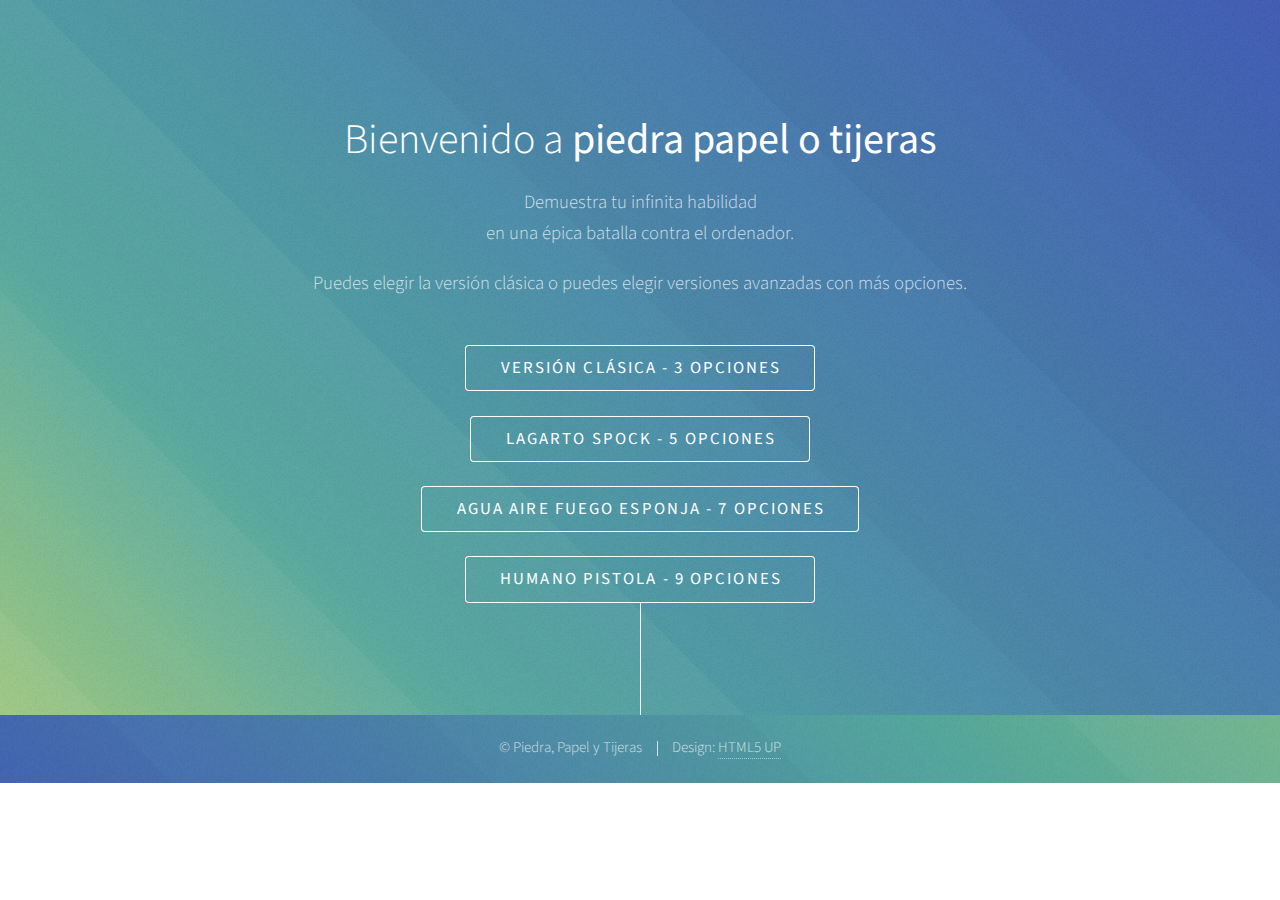
<file: index.html>
<!DOCTYPE HTML>

<html>
	<head>
		<title>Piedra Papel Tijeras</title>
		<meta name="author" content="Keshi" />
		<meta charset="utf-8" />
		<meta name="viewport" content="width=device-width, initial-scale=1, user-scalable=no" />
		<link rel="stylesheet" href="./assets/css/main.css" />
		<noscript><link rel="stylesheet" href="./assets/css/noscript.css" /></noscript>
	</head>
	<body class="is-preload">

		<!-- Header -->
			<section id="header">
				<div class="inner">
					<h1>Bienvenido a <strong>piedra papel o tijeras</strong></h1>
					<p>Demuestra tu infinita habilidad<br />
					en una épica batalla contra el ordenador.</p>
					<p>Puedes elegir la versión clásica o puedes elegir versiones avanzadas con más opciones.</p>
					<ul class="actions stacked">
						<li><a href="./assets/pages/ppt3.html" class="button scrolly">Versión Clásica - 3 opciones</a></li>
						<li><a href="./assets/pages/ppt5.html" class="button scrolly">Lagarto Spock - 5 opciones</a></li>
						<li><a href="./assets/pages/ppt7.html" class="button scrolly">Agua Aire Fuego Esponja - 7 opciones</a></li>
						<li><a href="./assets/pages/ppt9.html" class="button scrolly">Humano Pistola - 9 opciones</a></li>
					</ul>
				</div>
			</section>


		<!-- Footer -->
			<section id="footer">
				<ul class="copyright">
					<li>&copy; Piedra, Papel y Tijeras</li><li>Design: <a href="http://html5up.net">HTML5 UP</a></li>
				</ul>
			</section>

		<!-- Scripts -->
			<script src="./assets/js/jquery.min.js"></script>
			<script src="./assets/js/jquery.scrolly.min.js"></script>
			<script src="./assets/js/browser.min.js"></script>
			<script src="./assets/js/breakpoints.min.js"></script>
			<script src="./assets/js/main.js"></script>
			<script src="./assets/js/ppt.js"></script>

	</body>
</html>
</file>
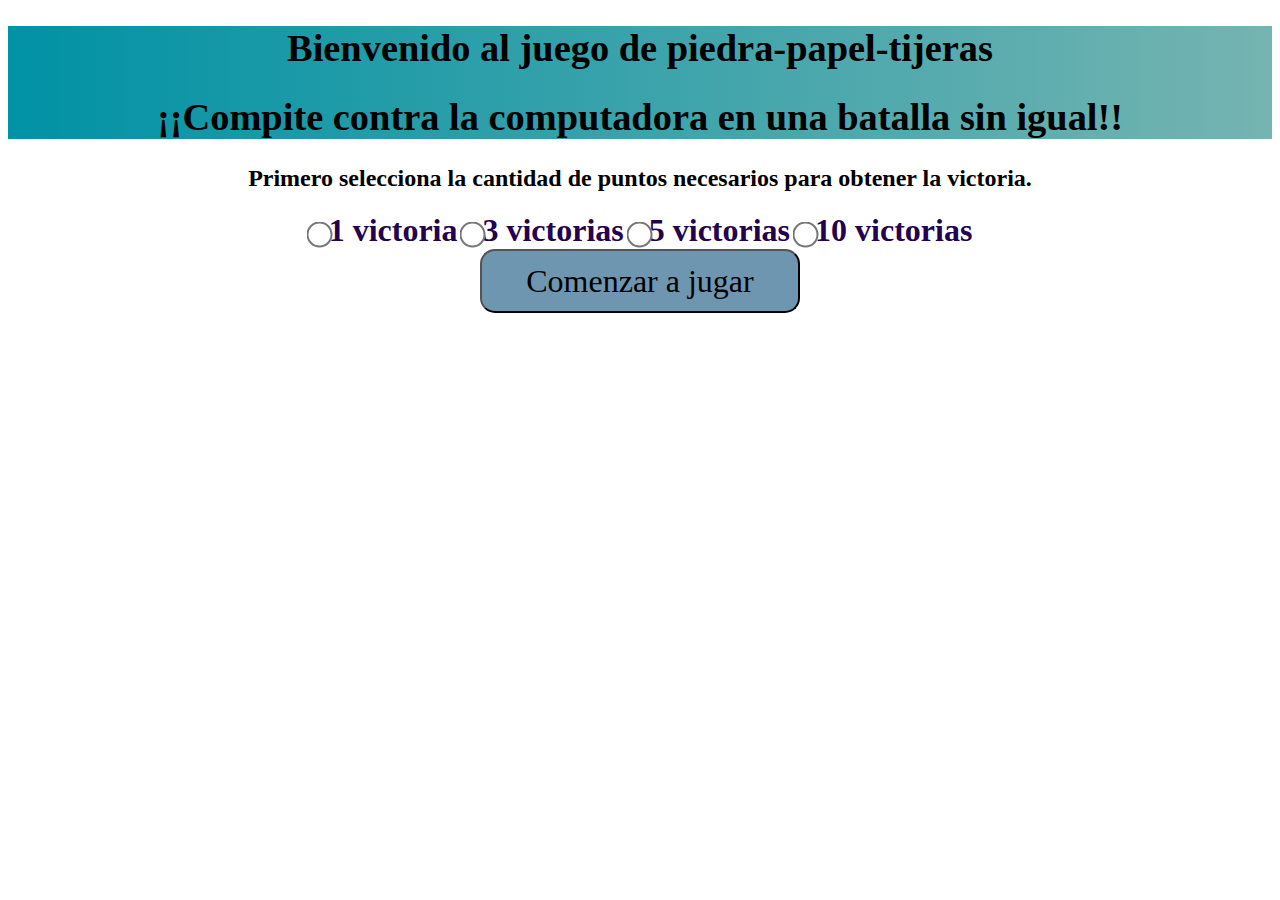
<file: ppt-console/index.html>
<!DOCTYPE html>
<html>
<head>
  <title>Piedra Papel o Tijeras</title>
  <link rel="stylesheet" type="text/css" href="ppt.css" /> 
</head>
<body>
  <div class="contenido">
    <h1>Bienvenido al juego de piedra-papel-tijeras</h1>
    <h1>¡¡Compite contra la computadora en una batalla sin igual!!</h1>
  </div>
  <h2>Primero selecciona la cantidad de puntos necesarios para obtener la victoria.</h2>
    <label><input type="radio" name="partidas" value="1">1 victoria</label>
    <label><input type="radio" name="partidas" value="3">3 victorias</label>
    <label><input type="radio" name="partidas" value="5">5 victorias</label>
    <label><input type="radio" name="partidas" value="10">10 victorias</label><br>
    <button id="btn-comenzar" onclick="comenzarJuego()">Comenzar a jugar</button>
  <p id="mensaje"></p>

  <div id="codigo" style="display: none;">
    <button class="eleccion" id="btn-piedra" name="eleccion" onclick="determinarGanador(1);cambiarFondo(this)"></button>
    <button class="eleccion" id="btn-papel" name="eleccion" onclick="determinarGanador(2);cambiarFondo(this)"></button>
    <button class="eleccion" id="btn-tijeras" name="eleccion" onclick="determinarGanador(3);cambiarFondo(this)"></button>
  
    <p id="mensaje1"></p>
    <p id="mensaje2"></p>
    <p id="mensaje3"></p>
    <p id="mensaje4"></p>

    <button id="btn-reset" onclick="resetear()">Volver a comenzar</button>
  </div>

<script src="ppt.js"></script>
</body>
</html>
</file>
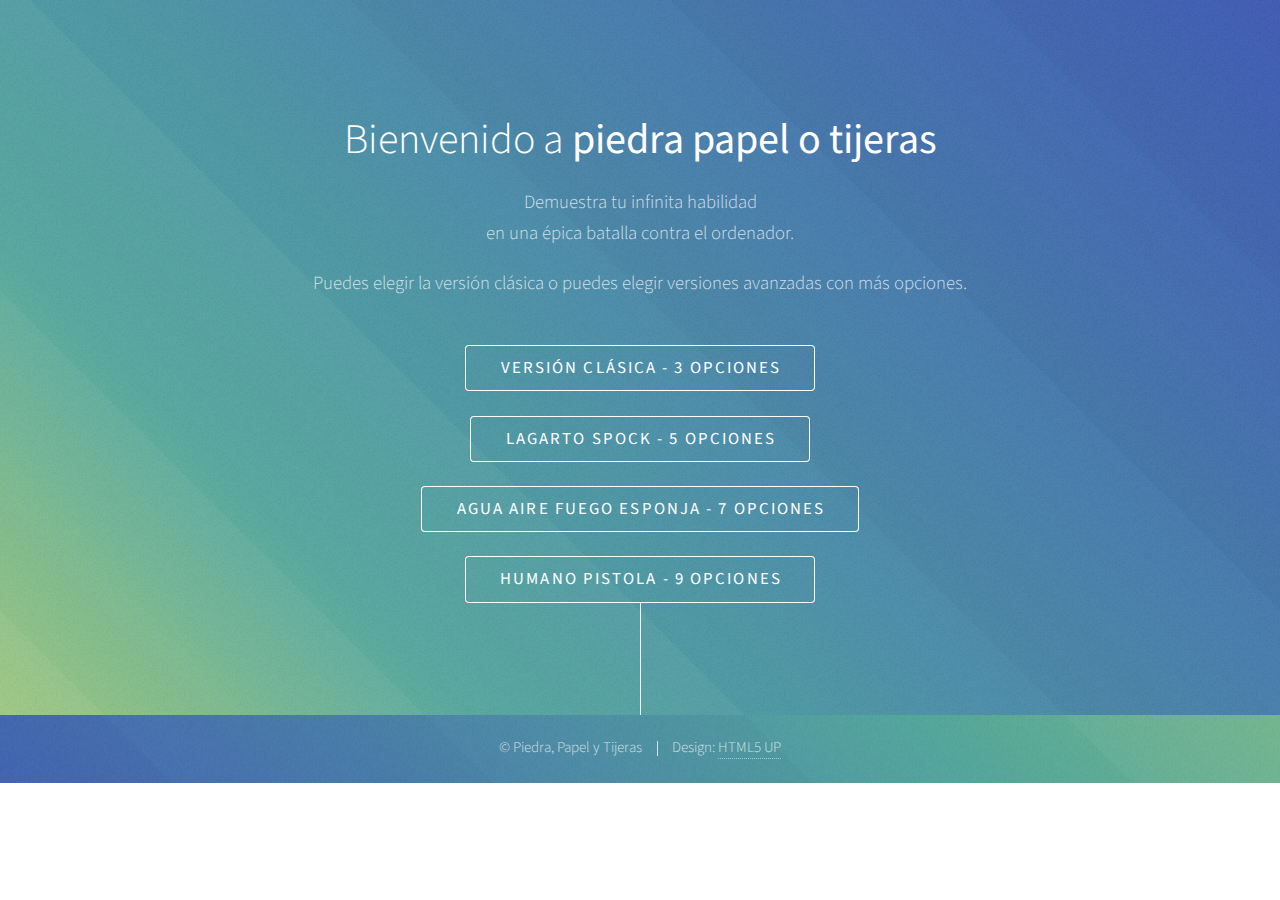
<file: ppt-photon/index.html>
<!DOCTYPE HTML>

<html>
	<head>
		<title>Piedra Papel Tijeras</title>
		<meta name="author" content="Keshi" />
		<meta charset="utf-8" />
		<meta name="viewport" content="width=device-width, initial-scale=1, user-scalable=no" />
		<link rel="stylesheet" href="assets/css/main.css" />
		<noscript><link rel="stylesheet" href="assets/css/noscript.css" /></noscript>
	</head>
	<body class="is-preload">

		<!-- Header -->
			<section id="header">
				<div class="inner">
					<h1>Bienvenido a <strong>piedra papel o tijeras</strong></h1>
					<p>Demuestra tu infinita habilidad<br />
					en una épica batalla contra el ordenador.</p>
					<p>Puedes elegir la versión clásica o puedes elegir versiones avanzadas con más opciones.</p>
					<ul class="actions stacked">
						<li><a href="ppt3.html" class="button scrolly">Versión Clásica - 3 opciones</a></li>
						<li><a href="ppt5.html" class="button scrolly">Lagarto Spock - 5 opciones</a></li>
						<li><a href="ppt7.html" class="button scrolly">Agua Aire Fuego Esponja - 7 opciones</a></li>
						<li><a href="ppt9.html" class="button scrolly">Humano Pistola - 9 opciones</a></li>
					</ul>
				</div>
			</section>


		<!-- Footer -->
			<section id="footer">
				<ul class="copyright">
					<li>&copy; Piedra, Papel y Tijeras</li><li>Design: <a href="http://html5up.net">HTML5 UP</a></li>
				</ul>
			</section>

		<!-- Scripts -->
			<script src="assets/js/jquery.min.js"></script>
			<script src="assets/js/jquery.scrolly.min.js"></script>
			<script src="assets/js/browser.min.js"></script>
			<script src="assets/js/breakpoints.min.js"></script>
			<script src="assets/js/main.js"></script>
			<script src="assets/js/ppt.js"></script>

	</body>
</html>
</file>
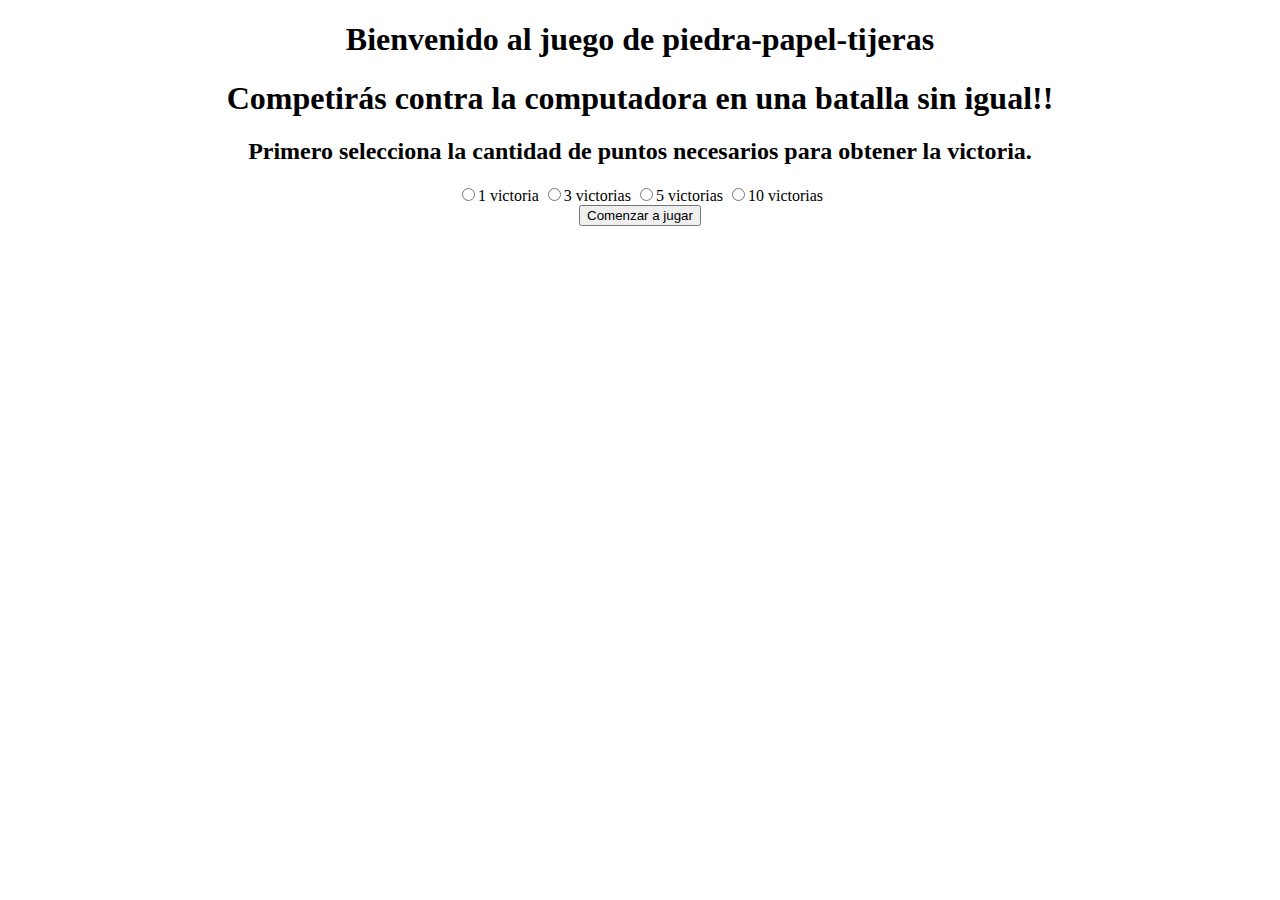
<file: ppt/index.html>
<!DOCTYPE html>
<html>
<head>
  <title>Piedra Papel o Tijeras</title>
  <link rel="stylesheet" type="text/css" href="ppt.css" /> 
</head>
<body>
  <h1>Bienvenido al juego de piedra-papel-tijeras</h1>
  <h1>Competirás contra la computadora en una batalla sin igual!!</h1>
  <h2>Primero selecciona la cantidad de puntos necesarios para obtener la victoria.</h2>
    <label><input type="radio" name="partidas" value="1">1 victoria</label>
    <label><input type="radio" name="partidas" value="3">3 victorias</label>
    <label><input type="radio" name="partidas" value="5">5 victorias</label>
    <label><input type="radio" name="partidas" value="10">10 victorias</label><br>
    <button id="btn-comenzar" onclick="comenzarJuego()">Comenzar a jugar</button>
  <p id="mensaje"></p>

  <div id="codigo" style="display: none;">
    <button class="eleccion" id="btn-piedra" name="eleccion" onclick="determinarGanador(1);cambiarFondo(this)"></button>
    <button class="eleccion" id="btn-papel" name="eleccion" onclick="determinarGanador(2);cambiarFondo(this)"></button>
    <button class="eleccion" id="btn-tijeras" name="eleccion" onclick="determinarGanador(3);cambiarFondo(this)"></button>
  
    <p id="mensaje1"></p>
    <p id="mensaje2"></p>
    <p id="mensaje3"></p>
    <p id="mensaje4"></p>

    <button id="btn-reset" onclick="resetear()">Volver a comenzar</button>
  </div>

<script src="ppt.js"></script>
</body>
</html>
</file>
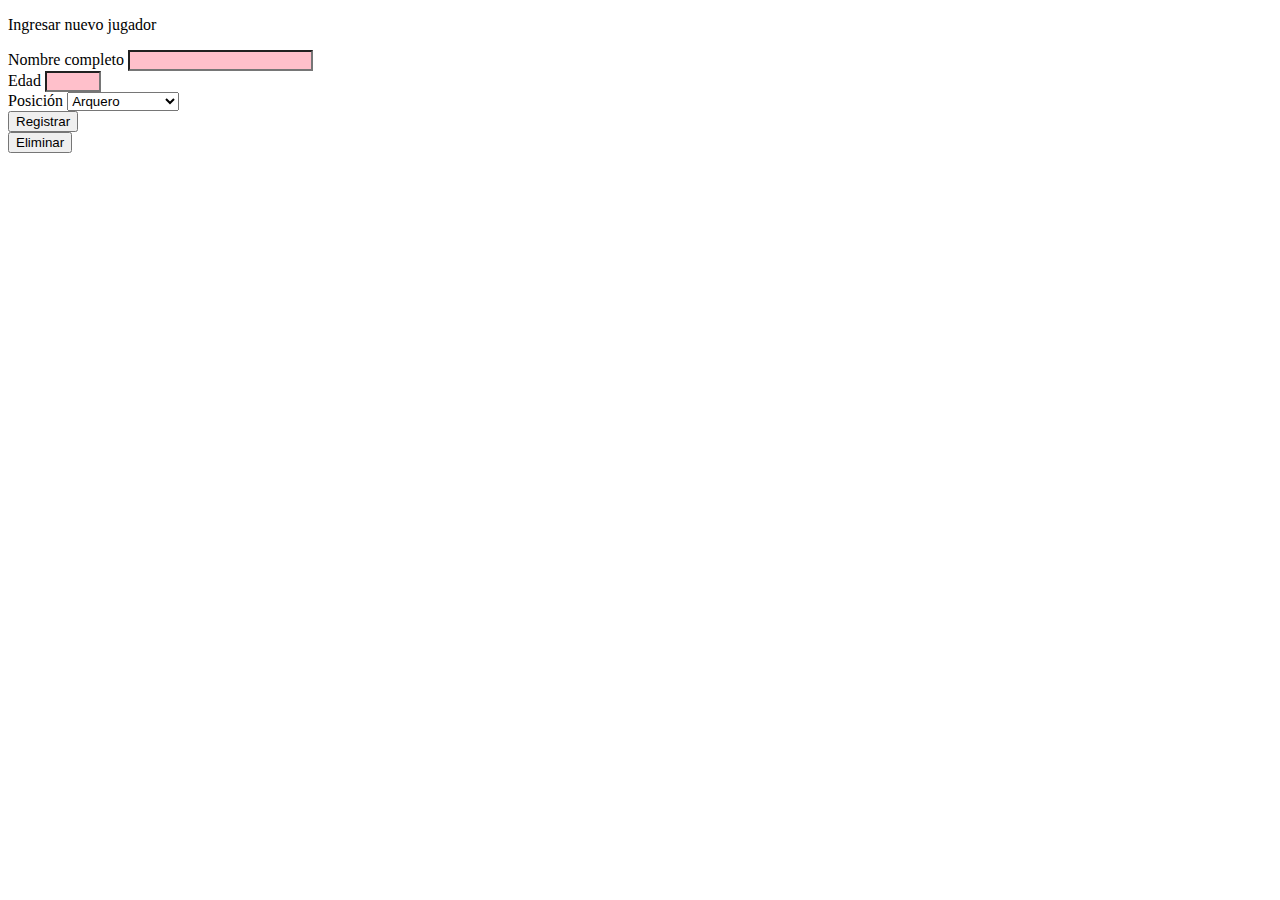
<file: equipos.html>
<!DOCTYPE html>
<html lang="en">
<head>
    <style>
        input:invalid {
        background-color: pink;
        }
    </style>
   <meta charset="UTF-8">
   <meta http-equiv="X-UA-Compatible" content="IE=edge">
   <meta name="viewport" content="width=device-width, initial-scale=1.0">
   <title>Document</title>

   <script src="equipos.js"></script>
</head>
<body>

<p>Ingresar nuevo jugador</p>
<form>
<div>
<label for="nombre">Nombre completo</label>
<input type="text" id="nombre" name="Nombre" minlength="2" maxlength="30" required>
</div>
<div>
<label for="edad">Edad</label>
<input type="number" id="edad" name="Edad" min="15" max="99" required>
</div>
<div>
<label for="posicion">Posición</label>
<select id="posicion" name="Posición">
<option>Arquero</option>
<option>Defensor</option>
<option>Mediocampista</option>
<option>Delantero</option>
</select>
</div>
<button type="submit">Registrar</button>
</form>

<script>
showResult();  //ejecuta la función?  No me dejó moverlo al archivo js
</script>
<div id="listado">
</div>
<div>
    <button onclick="deletePlayer()" type="eliminar">Eliminar</button>
</div>
</body>
</html>
</file>
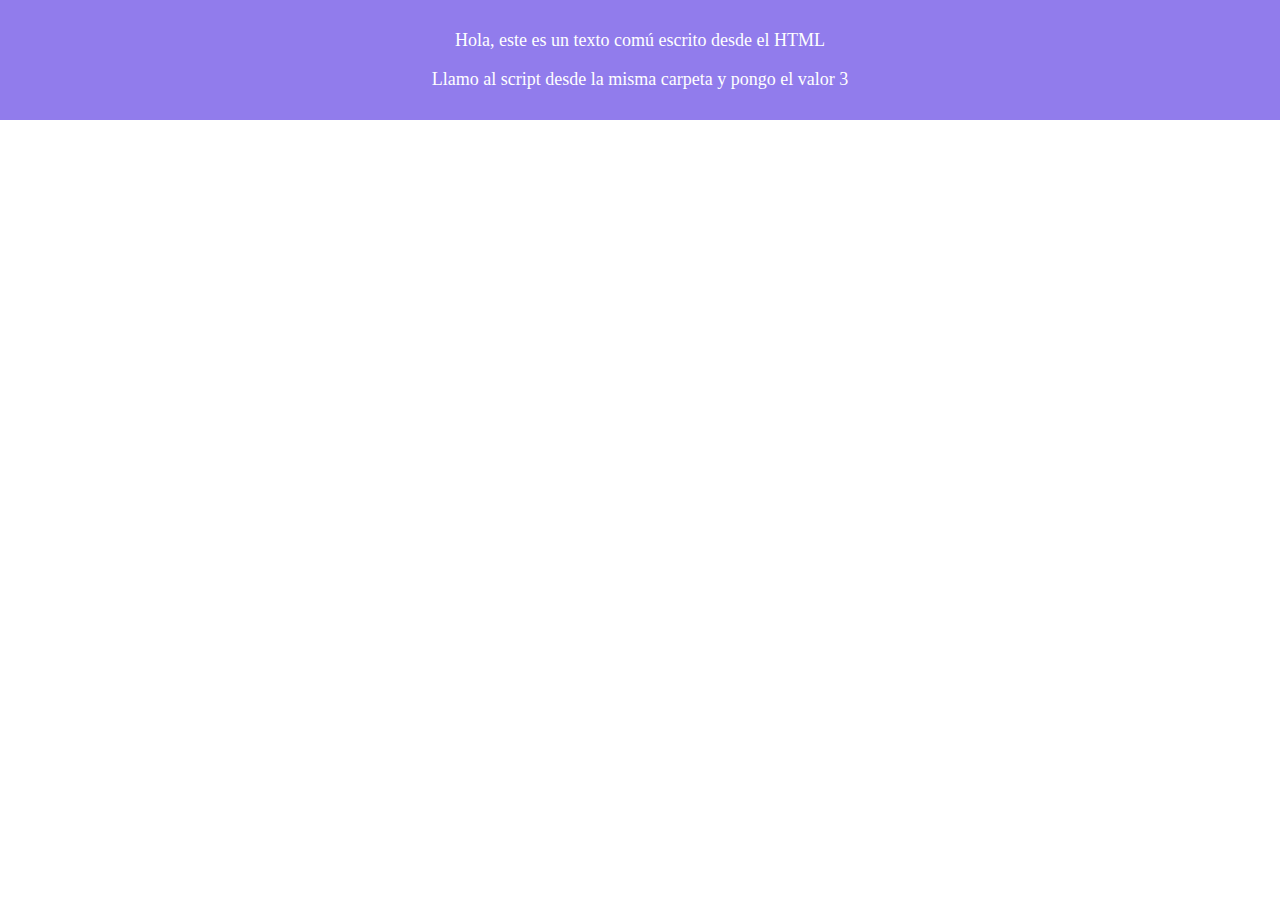
<file: home.html>
<html>
    <head>
        <link rel="stylesheet" href="estilohome.css">
    </head>
    <body>
        <div id="estilo1" style="margin:-8px;background-color:#917cec;"> 
            <p>Hola, este es un texto com&uacute; escrito desde el HTML</p>
            <p>    <script src="js/prueba.js"></script> </p>
            <p>    <script src="prueba2.js"></script>   </p>
            <p> <script>
                    let a=1;
                    document.write("Pongo el script desde dentro y el n&uacutemero m&aacutegico es "+a);
                </script>
            </p>
        </div> 

    </body>
</html>
</file>
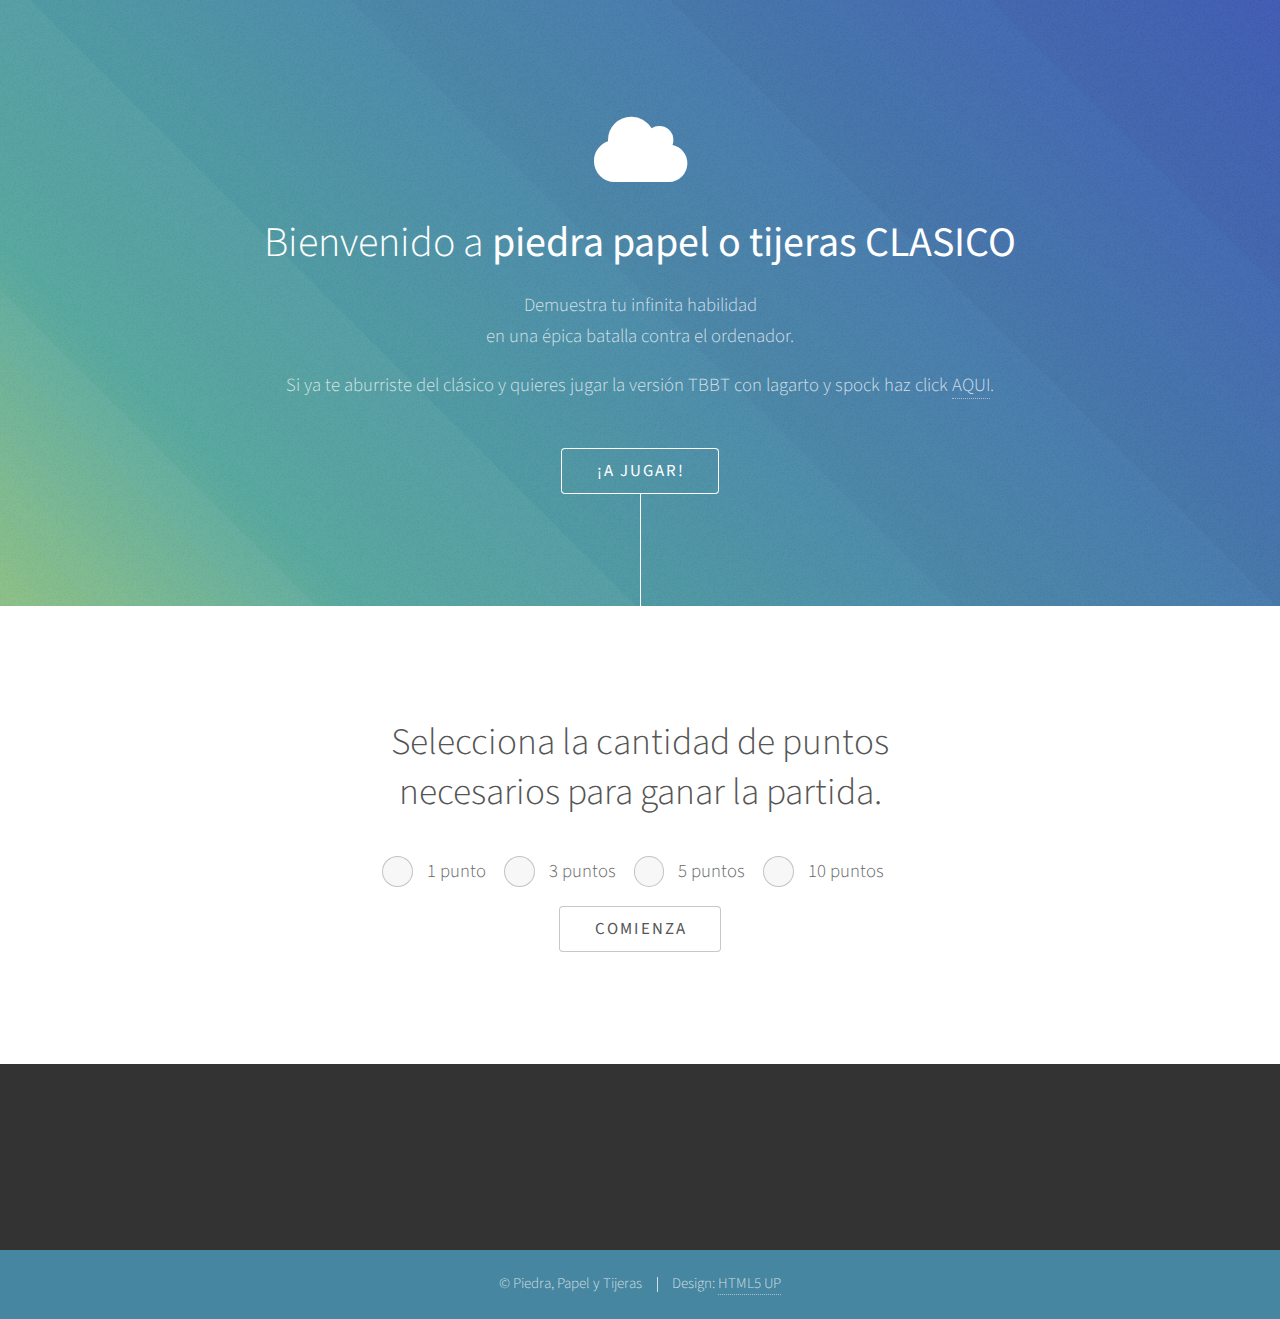
<file: ppt-photon/ppt1.html>
<!DOCTYPE HTML>

<html>
	<head>
		<title>Piedra Papel Tijeras</title>
		<meta name="author" content="Keshi" />
		<meta charset="utf-8" />
		<meta name="viewport" content="width=device-width, initial-scale=1, user-scalable=no" />
		<link rel="stylesheet" href="assets/css/main.css" />
		<noscript><link rel="stylesheet" href="assets/css/noscript.css" /></noscript>
	</head>
	<body class="is-preload">

		<!-- Header -->
			<section id="header">
				<div class="inner">
					<span class="icon solid major fa-cloud"></span>
					<h1>Bienvenido a <strong>piedra papel o tijeras CLASICO</strong></h1>
					<p>Demuestra tu infinita habilidad<br />
					en una épica batalla contra el ordenador.</p>
					<p>Si ya te aburriste del clásico y quieres jugar la versión TBBT con lagarto y spock haz click <a href="ppt2.html">AQUI</a>.</p>
					<ul class="actions stacked">
						<li><a href="#one" class="button scrolly">¡A jugar!</a></li>
					</ul>
				</div>
			</section>

		<!-- One -->
			<section id="one" class="main style1">
				<div class="container">
					<div class="row gtr-150">
						<div class="col-6 col-12-medium">
							<header class="contenido">
								<h2>Selecciona la cantidad de puntos<br />
								necesarios para ganar la partida.</h2>
							</header>
							<div class="col-4 col-12-small" >
								<input type="radio" id="demo-priority-min" name="partidas" value="1">
								<label for="demo-priority-min">1 punto</label>
								<input type="radio" id="demo-priority-low" name="partidas" value="3">
								<label for="demo-priority-low">3 puntos</label>
								<input type="radio" id="demo-priority-normal" name="partidas" value="5">
								<label for="demo-priority-normal">5 puntos</label>
								<input type="radio" id="demo-priority-high" name="partidas" value="10">
								<label for="demo-priority-high">10 puntos</label>
							</div>
							<ul class="actions stacked">
								<li><a href="#two" id="btn-comenzar" class="button scrolly" onclick="comenzarJuego()">Comienza</a></li>
								<p id="mensaje"></p>
							</ul>					
						</div>
					</div>
				</div>
			</section>

		<!-- Two -->
		 
			<section id="two" class="main style2">
				<div class="container" >
					<div class="row gtr-150">
						<div class="col-6 col-12-medium">

							<div id="codigo" style="display: none;">
								<p>Elige una de las siguientes opciones. Tranquilo, te prometo que la computadora no se va a enterar.</p>

							<ul class="actions fit small">
								
								<li><button class="button fit" id="btn-piedra" name="eleccion" onclick="determinarGanador(1);cambiarFondo(this)">Piedra</li>
								<li><button class="button fit" id="btn-papel" name="eleccion" onclick="determinarGanador(2);cambiarFondo(this)">Papel</li>
								<li><button class="button fit" id="btn-tijeras" name="eleccion" onclick="determinarGanador(3);cambiarFondo(this)">Tijeras</li>

							</ul>
							<p id="mensaje1"></p>
							<p id="mensaje2"></p>
							<p id="mensaje3" style="font-weight: bold;white-space: pre-line;"></p>
							<header class="major">
								<h2></h2><p id="mensaje4"></p></h2>	

							</header>
							<p>Si la compu te está bailando sabroso o ya terminaste la partida y quieres reiniciar, haz clic en el siguiente botón:</p>
							<ul class="actions stacked">
								<li><a href="#one" id="btn-reset" onclick="resetear()" class="button scrolly">Reiniciar</a></li>
							</ul>
					</div>
						</div>
					</div>
				</div>
			</section>

		<!-- Footer -->
			<section id="footer">
				<ul class="copyright">
					<li>&copy; Piedra, Papel y Tijeras</li><li>Design: <a href="http://html5up.net">HTML5 UP</a></li>
				</ul>
			</section>

		<!-- Scripts -->
			<script src="assets/js/jquery.min.js"></script>
			<script src="assets/js/jquery.scrolly.min.js"></script>
			<script src="assets/js/browser.min.js"></script>
			<script src="assets/js/breakpoints.min.js"></script>
			<script src="assets/js/main.js"></script>
			<script src="assets/js/ppt.js"></script>

	</body>
</html>
</file>
<file: assets/css/noscript.css>
/*
	Photon by HTML5 UP
	html5up.net | @ajlkn
	Free for personal and commercial use under the CCA 3.0 license (html5up.net/license)
*/

/* Header */

	body.is-preload #header .inner {
		-moz-transform: none;
		-webkit-transform: none;
		-ms-transform: none;
		transform: none;
		opacity: 1;
	}

		body.is-preload #header .inner .actions {
			-moz-transform: none;
			-webkit-transform: none;
			-ms-transform: none;
			transform: none;
			opacity: 1;
		}

	body.is-preload #header:after {
		opacity: 0;
	}
</file>
<file: ppt-console/ppt.css>
body{
    text-align: center;
}

.eleccion {
  background-repeat: no-repeat;
  height: 3em;
  width: 5em;
  background-size: 3em 4em;
  background-position: center;
}

#btn-piedra{
  background-image:url('img/piedra.svg');
  }
  
#btn-papel{
  background-image:url('img/papel.svg');
}

#btn-tijeras{
  background-image:url('img/tijera.svg');
}

#mensaje3{
  font-weight: bolder;
}

#mensaje4{
  font-size: 15pt;
  font-weight: bolder;
}

label {
  color: #230150;
  font-weight: bold;
  font-size: 200%;
}

button{
  font-size: 200%;
  height: 2em;
  width: 10em;
  border-radius: 15px;
 }
 
#btn-comenzar{
  background-color: #6e96b1;

  font-family: fantasy;
  }

  input[type="radio"] {
    -ms-transform: scale(2); /* IE 9 */
    -webkit-transform: scale(2); /* Chrome, Safari, Opera */
    transform: scale(2);
  }

.contenido{
    background-image: linear-gradient(to left, #75b4b1, #0092a5);
  }

h1{
  font-size: 3vw;
}
</file>
<file: ppt-photon/assets/css/noscript.css>
/*
	Photon by HTML5 UP
	html5up.net | @ajlkn
	Free for personal and commercial use under the CCA 3.0 license (html5up.net/license)
*/

/* Header */

	body.is-preload #header .inner {
		-moz-transform: none;
		-webkit-transform: none;
		-ms-transform: none;
		transform: none;
		opacity: 1;
	}

		body.is-preload #header .inner .actions {
			-moz-transform: none;
			-webkit-transform: none;
			-ms-transform: none;
			transform: none;
			opacity: 1;
		}

	body.is-preload #header:after {
		opacity: 0;
	}
</file>
<file: ppt/ppt.css>
body{
    text-align: center;
}

.eleccion{
    background-repeat:no-repeat;
    height:50px;
    width:70px;
    background-size: 40px 60px;
    background-position:center;
  }
  #btn-piedra{
    background-image:url('img/piedra.svg');

  }
  #btn-papel{
    background-image:url('img/papel.svg');
  }
  #btn-tijeras{
    background-image:url('img/tijera.svg');
  }

  #mensaje3{
    font-weight: bolder;
  }

  #mensaje4{
    font-size: 15pt;
    font-weight: bolder;
  }
</file>
<file: estilohome.css>
p {
    color: white;
    font-size: large;
  }

#estilo1 {
    /*display: inline-flex;
    align-items: center;
    justify-content: center;*/
    background-color: #ff642d;
    border: none;
    color: #fff;
    padding: 12px 50px;
    text-align: center;
    text-decoration: none;
    font-size: 20px;
    margin: 4px 2px;
    cursor: pointer
}
</file>
<file: assets/css/main.css>
@import url("fontawesome-all.min.css");
@import url("https://fonts.googleapis.com/css?family=Source+Sans+Pro:300,300italic,400,400italic");

/*
	Photon by HTML5 UP
	html5up.net | @ajlkn
	Free for personal and commercial use under the CCA 3.0 license (html5up.net/license)
*/

html, body, div, span, applet, object,
iframe, h1, h2, h3, h4, h5, h6, p, blockquote,
pre, a, abbr, acronym, address, big, cite,
code, del, dfn, em, img, ins, kbd, q, s, samp,
small, strike, strong, sub, sup, tt, var, b,
u, i, center, dl, dt, dd, ol, ul, li, fieldset,
form, label, legend, table, caption, tbody,
tfoot, thead, tr, th, td, article, aside,
canvas, details, embed, figure, figcaption,
footer, header, hgroup, menu, nav, output, ruby,
section, summary, time, mark, audio, video {
	margin: 0;
	padding: 0;
	border: 0;
	font-size: 100%;
	font: inherit;
	vertical-align: baseline;
	text-align: center;}

article, aside, details, figcaption, figure,
footer, header, hgroup, menu, nav, section {
	display: block;}

body {
	line-height: 1;
}

ol, ul {
	list-style: none;
}

blockquote, q {
	quotes: none;
}

	blockquote:before, blockquote:after, q:before, q:after {
		content: '';
		content: none;
	}

table {
	border-collapse: collapse;
	border-spacing: 0;
}

body {
	-webkit-text-size-adjust: none;
}

mark {
	background-color: transparent;
	color: inherit;
}

input::-moz-focus-inner {
	border: 0;
	padding: 0;
}

input, select, textarea {
	-moz-appearance: none;
	-webkit-appearance: none;
	-ms-appearance: none;
	appearance: none;
}

/* Basic */

	html {
		box-sizing: border-box;
	}

	*, *:before, *:after {
		box-sizing: inherit;
	}

	body {
		background: #fff;
	}

		body.is-preload *, body.is-preload *:before, body.is-preload *:after {
			-moz-animation: none !important;
			-webkit-animation: none !important;
			-ms-animation: none !important;
			animation: none !important;
			-moz-transition: none !important;
			-webkit-transition: none !important;
			-ms-transition: none !important;
			transition: none !important;
		}

	body, input, select, textarea {
		color: #666;
		font-family: "Source Sans Pro", Helvetica, sans-serif;
		font-size: 16pt;
		font-weight: 300;
		line-height: 1.65em;
	}

	a {
		-moz-transition: color 0.2s ease-in-out, border-color 0.2s ease-in-out;
		-webkit-transition: color 0.2s ease-in-out, border-color 0.2s ease-in-out;
		-ms-transition: color 0.2s ease-in-out, border-color 0.2s ease-in-out;
		transition: color 0.2s ease-in-out, border-color 0.2s ease-in-out;
		border-bottom: dotted 1px #666;
		color: inherit;
		text-decoration: none;
	}

		a:hover {
			border-bottom-color: transparent !important;
			color: #6bd4c8;
		}

	strong, b {
		color: #555;
		font-weight: 400;
	}

	em, i {
		font-style: italic;
	}

	p {
		margin: 1em 0 1em 0;
	}

	h1, h2, h3, h4, h5, h6 {
		color: #555;
		line-height: 1em;
		margin: 0 0 1em 0;
	}

		h1 a, h2 a, h3 a, h4 a, h5 a, h6 a {
			color: inherit;
			text-decoration: none;
		}

	h1 {
		font-size: 2.25em;
		line-height: 1.35em;
	}

	h2 {
		font-size: 2em;
		line-height: 1.35em;
	}

	h3 {
		font-size: 1.35em;
		line-height: 1.5em;
	}

	h4 {
		font-size: 1.25em;
		line-height: 1.5em;
	}

	h5 {
		font-size: 0.9em;
		line-height: 1.5em;
	}

	h6 {
		font-size: 0.7em;
		line-height: 1.5em;
	}

	sub {
		font-size: 0.8em;
		position: relative;
		top: 0.5em;
	}

	sup {
		font-size: 0.8em;
		position: relative;
		top: -0.5em;
	}

	hr {
		border: 0;
		border-bottom: solid 1px rgba(144, 144, 144, 0.5);
		margin: 2em 0;
	}

		hr.major {
			margin: 3em 0;
		}

	blockquote {
		border-left: solid 4px rgba(144, 144, 144, 0.5);
		font-style: italic;
		margin: 0 0 2em 0;
		padding: 0.5em 0 0.5em 2em;
	}

	code {
		background: rgba(144, 144, 144, 0.075);
		border-radius: 4px;
		border: solid 1px rgba(144, 144, 144, 0.5);
		font-family: "Courier New", monospace;
		font-size: 0.9em;
		margin: 0 0.25em;
		padding: 0.25em 0.65em;
	}

	pre {
		-webkit-overflow-scrolling: touch;
		font-family: "Courier New", monospace;
		font-size: 0.9em;
		margin: 0 0 2em 0;
	}

		pre code {
			display: block;
			line-height: 1.75em;
			padding: 1em 1.5em;
			overflow-x: auto;
		}

	.align-left {
		text-align: left;
	}

	.align-center {
		text-align: center;
	}

	.align-right {
		text-align: right;
	}

/* Container */

	.container {
		margin: 0 auto;
		max-width: calc(100% - 4em);
		width: 60em;
	}

		.container.xsmall {
			width: 15em;
		}

		.container.small {
			width: 30em;
		}

		.container.medium {
			width: 45em;
		}

		.container.large {
			width: 75em;
		}

		.container.xlarge {
			width: 90em;
		}

		.container.max {
			width: 100%;
		}

		@media screen and (max-width: 980px) {

			.container {
				max-width: 100% !important;
				width: 100% !important;
			}

		}

		@media screen and (max-width: 480px) {

			.container {
				max-width: calc(100% - 3em);
			}

		}

/* Row */

	.row {
		display: flex;
		flex-wrap: wrap;
		box-sizing: border-box;
		align-items: stretch;
	}

		.row > * {
			box-sizing: border-box;
		}

		.row.gtr-uniform > * > :last-child {
			margin-bottom: 0;
		}

		.row.aln-left {
			justify-content: flex-start;
		}

		.row.aln-center {
			justify-content: center;
		}

		.row.aln-right {
			justify-content: flex-end;
		}

		.row.aln-top {
			align-items: flex-start;
		}

		.row.aln-middle {
			align-items: center;
		}

		.row.aln-bottom {
			align-items: flex-end;
		}

		.row > .imp {
			order: -1;
		}

		.row > .col-1 {
			width: 8.33333%;
		}

		.row > .off-1 {
			margin-left: 8.33333%;
		}

		.row > .col-2 {
			width: 16.66667%;
		}

		.row > .off-2 {
			margin-left: 16.66667%;
		}

		.row > .col-3 {
			width: 25%;
		}

		.row > .off-3 {
			margin-left: 25%;
		}

		.row > .col-4 {
			width: 33.33333%;
		}

		.row > .off-4 {
			margin-left: 33.33333%;
		}

		.row > .col-5 {
			width: 41.66667%;
		}

		.row > .off-5 {
			margin-left: 41.66667%;
		}

		.row > .col-6 {
			width: 100%;
		}

		.row > .off-6 {
			margin-left: 50%;
		}

		.row > .col-7 {
			width: 58.33333%;
		}

		.row > .off-7 {
			margin-left: 58.33333%;
		}

		.row > .col-8 {
			width: 66.66667%;
		}

		.row > .off-8 {
			margin-left: 66.66667%;
		}

		.row > .col-9 {
			width: 75%;
		}

		.row > .off-9 {
			margin-left: 75%;
		}

		.row > .col-10 {
			width: 83.33333%;
		}

		.row > .off-10 {
			margin-left: 83.33333%;
		}

		.row > .col-11 {
			width: 91.66667%;
		}

		.row > .off-11 {
			margin-left: 91.66667%;
		}

		.row > .col-12 {
			width: 100%;
		}

		.row > .off-12 {
			margin-left: 100%;
		}

		.row.gtr-0 {
			margin-top: 0;
			margin-left: 0em;
		}

			.row.gtr-0 > * {
				padding: 0 0 0 0em;
			}

			.row.gtr-0.gtr-uniform {
				margin-top: 0em;
			}

				.row.gtr-0.gtr-uniform > * {
					padding-top: 0em;
				}

		.row.gtr-25 {
			margin-top: 0;
			margin-left: -0.5em;
		}

			.row.gtr-25 > * {
				padding: 0 0 0 0.5em;
			}

			.row.gtr-25.gtr-uniform {
				margin-top: -0.5em;
			}

				.row.gtr-25.gtr-uniform > * {
					padding-top: 0.5em;
				}

		.row.gtr-50 {
			margin-top: 0;
			margin-left: -1em;
		}

			.row.gtr-50 > * {
				padding: 0 0 0 1em;
			}

			.row.gtr-50.gtr-uniform {
				margin-top: -1em;
			}

				.row.gtr-50.gtr-uniform > * {
					padding-top: 1em;
				}

		.row {
			margin-top: 0;
			margin-left: -2em;
		}

			.row > * {
				padding: 0 0 0 2em;
			}

			.row.gtr-uniform {
				margin-top: -2em;
			}

				.row.gtr-uniform > * {
					padding-top: 2em;
				}

		.row.gtr-150 {
			margin-top: 0;
			margin-left: -3em;
		}

			.row.gtr-150 > * {
				padding: 0 0 0 3em;
			}

			.row.gtr-150.gtr-uniform {
				margin-top: -3em;
			}

				.row.gtr-150.gtr-uniform > * {
					padding-top: 3em;
				}

		.row.gtr-200 {
			margin-top: 0;
			margin-left: -4em;
		}

			.row.gtr-200 > * {
				padding: 0 0 0 4em;
			}

			.row.gtr-200.gtr-uniform {
				margin-top: -4em;
			}

				.row.gtr-200.gtr-uniform > * {
					padding-top: 4em;
				}

		@media screen and (max-width: 1680px) {

			.row {
				display: flex;
				flex-wrap: wrap;
				box-sizing: border-box;
				align-items: stretch;
			}

				.row > * {
					box-sizing: border-box;
				}

				.row.gtr-uniform > * > :last-child {
					margin-bottom: 0;
				}

				.row.aln-left {
					justify-content: flex-start;
				}

				.row.aln-center {
					justify-content: center;
				}

				.row.aln-right {
					justify-content: flex-end;
				}

				.row.aln-top {
					align-items: flex-start;
				}

				.row.aln-middle {
					align-items: center;
				}

				.row.aln-bottom {
					align-items: flex-end;
				}

				.row > .imp-xlarge {
					order: -1;
				}

				.row > .col-1-xlarge {
					width: 8.33333%;
				}

				.row > .off-1-xlarge {
					margin-left: 8.33333%;
				}

				.row > .col-2-xlarge {
					width: 16.66667%;
				}

				.row > .off-2-xlarge {
					margin-left: 16.66667%;
				}

				.row > .col-3-xlarge {
					width: 25%;
				}

				.row > .off-3-xlarge {
					margin-left: 25%;
				}

				.row > .col-4-xlarge {
					width: 33.33333%;
				}

				.row > .off-4-xlarge {
					margin-left: 33.33333%;
				}

				.row > .col-5-xlarge {
					width: 41.66667%;
				}

				.row > .off-5-xlarge {
					margin-left: 41.66667%;
				}

				.row > .col-6-xlarge {
					width: 50%;
				}

				.row > .off-6-xlarge {
					margin-left: 50%;
				}

				.row > .col-7-xlarge {
					width: 58.33333%;
				}

				.row > .off-7-xlarge {
					margin-left: 58.33333%;
				}

				.row > .col-8-xlarge {
					width: 66.66667%;
				}

				.row > .off-8-xlarge {
					margin-left: 66.66667%;
				}

				.row > .col-9-xlarge {
					width: 75%;
				}

				.row > .off-9-xlarge {
					margin-left: 75%;
				}

				.row > .col-10-xlarge {
					width: 83.33333%;
				}

				.row > .off-10-xlarge {
					margin-left: 83.33333%;
				}

				.row > .col-11-xlarge {
					width: 91.66667%;
				}

				.row > .off-11-xlarge {
					margin-left: 91.66667%;
				}

				.row > .col-12-xlarge {
					width: 100%;
				}

				.row > .off-12-xlarge {
					margin-left: 100%;
				}

				.row.gtr-0 {
					margin-top: 0;
					margin-left: 0em;
				}

					.row.gtr-0 > * {
						padding: 0 0 0 0em;
					}

					.row.gtr-0.gtr-uniform {
						margin-top: 0em;
					}

						.row.gtr-0.gtr-uniform > * {
							padding-top: 0em;
						}

				.row.gtr-25 {
					margin-top: 0;
					margin-left: -0.5em;
				}

					.row.gtr-25 > * {
						padding: 0 0 0 0.5em;
					}

					.row.gtr-25.gtr-uniform {
						margin-top: -0.5em;
					}

						.row.gtr-25.gtr-uniform > * {
							padding-top: 0.5em;
						}

				.row.gtr-50 {
					margin-top: 0;
					margin-left: -1em;
				}

					.row.gtr-50 > * {
						padding: 0 0 0 1em;
					}

					.row.gtr-50.gtr-uniform {
						margin-top: -1em;
					}

						.row.gtr-50.gtr-uniform > * {
							padding-top: 1em;
						}

				.row {
					margin-top: 0;
					margin-left: -2em;
				}

					.row > * {
						padding: 0 0 0 2em;
					}

					.row.gtr-uniform {
						margin-top: -2em;
					}

						.row.gtr-uniform > * {
							padding-top: 2em;
						}

				.row.gtr-150 {
					margin-top: 0;
					margin-left: -3em;
				}

					.row.gtr-150 > * {
						padding: 0 0 0 3em;
					}

					.row.gtr-150.gtr-uniform {
						margin-top: -3em;
					}

						.row.gtr-150.gtr-uniform > * {
							padding-top: 3em;
						}

				.row.gtr-200 {
					margin-top: 0;
					margin-left: -4em;
				}

					.row.gtr-200 > * {
						padding: 0 0 0 4em;
					}

					.row.gtr-200.gtr-uniform {
						margin-top: -4em;
					}

						.row.gtr-200.gtr-uniform > * {
							padding-top: 4em;
						}

		}

		@media screen and (max-width: 1140px) {

			.row {
				display: flex;
				flex-wrap: wrap;
				box-sizing: border-box;
				align-items: stretch;
			}

				.row > * {
					box-sizing: border-box;
				}

				.row.gtr-uniform > * > :last-child {
					margin-bottom: 0;
				}

				.row.aln-left {
					justify-content: flex-start;
				}

				.row.aln-center {
					justify-content: center;
				}

				.row.aln-right {
					justify-content: flex-end;
				}

				.row.aln-top {
					align-items: flex-start;
				}

				.row.aln-middle {
					align-items: center;
				}

				.row.aln-bottom {
					align-items: flex-end;
				}

				.row > .imp-large {
					order: -1;
				}

				.row > .col-1-large {
					width: 8.33333%;
				}

				.row > .off-1-large {
					margin-left: 8.33333%;
				}

				.row > .col-2-large {
					width: 16.66667%;
				}

				.row > .off-2-large {
					margin-left: 16.66667%;
				}

				.row > .col-3-large {
					width: 25%;
				}

				.row > .off-3-large {
					margin-left: 25%;
				}

				.row > .col-4-large {
					width: 33.33333%;
				}

				.row > .off-4-large {
					margin-left: 33.33333%;
				}

				.row > .col-5-large {
					width: 41.66667%;
				}

				.row > .off-5-large {
					margin-left: 41.66667%;
				}

				.row > .col-6-large {
					width: 50%;
				}

				.row > .off-6-large {
					margin-left: 50%;
				}

				.row > .col-7-large {
					width: 58.33333%;
				}

				.row > .off-7-large {
					margin-left: 58.33333%;
				}

				.row > .col-8-large {
					width: 66.66667%;
				}

				.row > .off-8-large {
					margin-left: 66.66667%;
				}

				.row > .col-9-large {
					width: 75%;
				}

				.row > .off-9-large {
					margin-left: 75%;
				}

				.row > .col-10-large {
					width: 83.33333%;
				}

				.row > .off-10-large {
					margin-left: 83.33333%;
				}

				.row > .col-11-large {
					width: 91.66667%;
				}

				.row > .off-11-large {
					margin-left: 91.66667%;
				}

				.row > .col-12-large {
					width: 100%;
				}

				.row > .off-12-large {
					margin-left: 100%;
				}

				.row.gtr-0 {
					margin-top: 0;
					margin-left: 0em;
				}

					.row.gtr-0 > * {
						padding: 0 0 0 0em;
					}

					.row.gtr-0.gtr-uniform {
						margin-top: 0em;
					}

						.row.gtr-0.gtr-uniform > * {
							padding-top: 0em;
						}

				.row.gtr-25 {
					margin-top: 0;
					margin-left: -0.5em;
				}

					.row.gtr-25 > * {
						padding: 0 0 0 0.5em;
					}

					.row.gtr-25.gtr-uniform {
						margin-top: -0.5em;
					}

						.row.gtr-25.gtr-uniform > * {
							padding-top: 0.5em;
						}

				.row.gtr-50 {
					margin-top: 0;
					margin-left: -1em;
				}

					.row.gtr-50 > * {
						padding: 0 0 0 1em;
					}

					.row.gtr-50.gtr-uniform {
						margin-top: -1em;
					}

						.row.gtr-50.gtr-uniform > * {
							padding-top: 1em;
						}

				.row {
					margin-top: 0;
					margin-left: -2em;
				}

					.row > * {
						padding: 0 0 0 2em;
					}

					.row.gtr-uniform {
						margin-top: -2em;
					}

						.row.gtr-uniform > * {
							padding-top: 2em;
						}

				.row.gtr-150 {
					margin-top: 0;
					margin-left: -3em;
				}

					.row.gtr-150 > * {
						padding: 0 0 0 3em;
					}

					.row.gtr-150.gtr-uniform {
						margin-top: -3em;
					}

						.row.gtr-150.gtr-uniform > * {
							padding-top: 3em;
						}

				.row.gtr-200 {
					margin-top: 0;
					margin-left: -4em;
				}

					.row.gtr-200 > * {
						padding: 0 0 0 4em;
					}

					.row.gtr-200.gtr-uniform {
						margin-top: -4em;
					}

						.row.gtr-200.gtr-uniform > * {
							padding-top: 4em;
						}

		}

		@media screen and (max-width: 980px) {

			.row {
				display: flex;
				flex-wrap: wrap;
				box-sizing: border-box;
				align-items: stretch;
			}

				.row > * {
					box-sizing: border-box;
				}

				.row.gtr-uniform > * > :last-child {
					margin-bottom: 0;
				}

				.row.aln-left {
					justify-content: flex-start;
				}

				.row.aln-center {
					justify-content: center;
				}

				.row.aln-right {
					justify-content: flex-end;
				}

				.row.aln-top {
					align-items: flex-start;
				}

				.row.aln-middle {
					align-items: center;
				}

				.row.aln-bottom {
					align-items: flex-end;
				}

				.row > .imp-medium {
					order: -1;
				}

				.row > .col-1-medium {
					width: 8.33333%;
				}

				.row > .off-1-medium {
					margin-left: 8.33333%;
				}

				.row > .col-2-medium {
					width: 16.66667%;
				}

				.row > .off-2-medium {
					margin-left: 16.66667%;
				}

				.row > .col-3-medium {
					width: 25%;
				}

				.row > .off-3-medium {
					margin-left: 25%;
				}

				.row > .col-4-medium {
					width: 33.33333%;
				}

				.row > .off-4-medium {
					margin-left: 33.33333%;
				}

				.row > .col-5-medium {
					width: 41.66667%;
				}

				.row > .off-5-medium {
					margin-left: 41.66667%;
				}

				.row > .col-6-medium {
					width: 50%;
				}

				.row > .off-6-medium {
					margin-left: 50%;
				}

				.row > .col-7-medium {
					width: 58.33333%;
				}

				.row > .off-7-medium {
					margin-left: 58.33333%;
				}

				.row > .col-8-medium {
					width: 66.66667%;
				}

				.row > .off-8-medium {
					margin-left: 66.66667%;
				}

				.row > .col-9-medium {
					width: 75%;
				}

				.row > .off-9-medium {
					margin-left: 75%;
				}

				.row > .col-10-medium {
					width: 83.33333%;
				}

				.row > .off-10-medium {
					margin-left: 83.33333%;
				}

				.row > .col-11-medium {
					width: 91.66667%;
				}

				.row > .off-11-medium {
					margin-left: 91.66667%;
				}

				.row > .col-12-medium {
					width: 100%;
				}

				.row > .off-12-medium {
					margin-left: 100%;
				}

				.row.gtr-0 {
					margin-top: 0;
					margin-left: 0em;
				}

					.row.gtr-0 > * {
						padding: 0 0 0 0em;
					}

					.row.gtr-0.gtr-uniform {
						margin-top: 0em;
					}

						.row.gtr-0.gtr-uniform > * {
							padding-top: 0em;
						}

				.row.gtr-25 {
					margin-top: 0;
					margin-left: -0.5em;
				}

					.row.gtr-25 > * {
						padding: 0 0 0 0.5em;
					}

					.row.gtr-25.gtr-uniform {
						margin-top: -0.5em;
					}

						.row.gtr-25.gtr-uniform > * {
							padding-top: 0.5em;
						}

				.row.gtr-50 {
					margin-top: 0;
					margin-left: -1em;
				}

					.row.gtr-50 > * {
						padding: 0 0 0 1em;
					}

					.row.gtr-50.gtr-uniform {
						margin-top: -1em;
					}

						.row.gtr-50.gtr-uniform > * {
							padding-top: 1em;
						}

				.row {
					margin-top: 0;
					margin-left: -2em;
				}

					.row > * {
						padding: 0 0 0 2em;
					}

					.row.gtr-uniform {
						margin-top: -2em;
					}

						.row.gtr-uniform > * {
							padding-top: 2em;
						}

				.row.gtr-150 {
					margin-top: 0;
					margin-left: -3em;
				}

					.row.gtr-150 > * {
						padding: 0 0 0 3em;
					}

					.row.gtr-150.gtr-uniform {
						margin-top: -3em;
					}

						.row.gtr-150.gtr-uniform > * {
							padding-top: 3em;
						}

				.row.gtr-200 {
					margin-top: 0;
					margin-left: -4em;
				}

					.row.gtr-200 > * {
						padding: 0 0 0 4em;
					}

					.row.gtr-200.gtr-uniform {
						margin-top: -4em;
					}

						.row.gtr-200.gtr-uniform > * {
							padding-top: 4em;
						}

		}

		@media screen and (max-width: 736px) {

			.row {
				display: flex;
				flex-wrap: wrap;
				box-sizing: border-box;
				align-items: stretch;
			}

				.row > * {
					box-sizing: border-box;
				}

				.row.gtr-uniform > * > :last-child {
					margin-bottom: 0;
				}

				.row.aln-left {
					justify-content: flex-start;
				}

				.row.aln-center {
					justify-content: center;
				}

				.row.aln-right {
					justify-content: flex-end;
				}

				.row.aln-top {
					align-items: flex-start;
				}

				.row.aln-middle {
					align-items: center;
				}

				.row.aln-bottom {
					align-items: flex-end;
				}

				.row > .imp-small {
					order: -1;
				}

				.row > .col-1-small {
					width: 8.33333%;
				}

				.row > .off-1-small {
					margin-left: 8.33333%;
				}

				.row > .col-2-small {
					width: 16.66667%;
				}

				.row > .off-2-small {
					margin-left: 16.66667%;
				}

				.row > .col-3-small {
					width: 25%;
				}

				.row > .off-3-small {
					margin-left: 25%;
				}

				.row > .col-4-small {
					width: 33.33333%;
				}

				.row > .off-4-small {
					margin-left: 33.33333%;
				}

				.row > .col-5-small {
					width: 41.66667%;
				}

				.row > .off-5-small {
					margin-left: 41.66667%;
				}

				.row > .col-6-small {
					width: 50%;
				}

				.row > .off-6-small {
					margin-left: 50%;
				}

				.row > .col-7-small {
					width: 58.33333%;
				}

				.row > .off-7-small {
					margin-left: 58.33333%;
				}

				.row > .col-8-small {
					width: 66.66667%;
				}

				.row > .off-8-small {
					margin-left: 66.66667%;
				}

				.row > .col-9-small {
					width: 75%;
				}

				.row > .off-9-small {
					margin-left: 75%;
				}

				.row > .col-10-small {
					width: 83.33333%;
				}

				.row > .off-10-small {
					margin-left: 83.33333%;
				}

				.row > .col-11-small {
					width: 91.66667%;
				}

				.row > .off-11-small {
					margin-left: 91.66667%;
				}

				.row > .col-12-small {
					width: 100%;
				}

				.row > .off-12-small {
					margin-left: 100%;
				}

				.row.gtr-0 {
					margin-top: 0;
					margin-left: 0em;
				}

					.row.gtr-0 > * {
						padding: 0 0 0 0em;
					}

					.row.gtr-0.gtr-uniform {
						margin-top: 0em;
					}

						.row.gtr-0.gtr-uniform > * {
							padding-top: 0em;
						}

				.row.gtr-25 {
					margin-top: 0;
					margin-left: -0.5em;
				}

					.row.gtr-25 > * {
						padding: 0 0 0 0.5em;
					}

					.row.gtr-25.gtr-uniform {
						margin-top: -0.5em;
					}

						.row.gtr-25.gtr-uniform > * {
							padding-top: 0.5em;
						}

				.row.gtr-50 {
					margin-top: 0;
					margin-left: -1em;
				}

					.row.gtr-50 > * {
						padding: 0 0 0 1em;
					}

					.row.gtr-50.gtr-uniform {
						margin-top: -1em;
					}

						.row.gtr-50.gtr-uniform > * {
							padding-top: 1em;
						}

				.row {
					margin-top: 0;
					margin-left: -2em;
				}

					.row > * {
						padding: 0 0 0 2em;
					}

					.row.gtr-uniform {
						margin-top: -2em;
					}

						.row.gtr-uniform > * {
							padding-top: 2em;
						}

				.row.gtr-150 {
					margin-top: 0;
					margin-left: -3em;
				}

					.row.gtr-150 > * {
						padding: 0 0 0 3em;
					}

					.row.gtr-150.gtr-uniform {
						margin-top: -3em;
					}

						.row.gtr-150.gtr-uniform > * {
							padding-top: 3em;
						}

				.row.gtr-200 {
					margin-top: 0;
					margin-left: -4em;
				}

					.row.gtr-200 > * {
						padding: 0 0 0 4em;
					}

					.row.gtr-200.gtr-uniform {
						margin-top: -4em;
					}

						.row.gtr-200.gtr-uniform > * {
							padding-top: 4em;
						}

		}

		@media screen and (max-width: 480px) {

			.row {
				display: flex;
				flex-wrap: wrap;
				box-sizing: border-box;
				align-items: stretch;
			}

				.row > * {
					box-sizing: border-box;
				}

				.row.gtr-uniform > * > :last-child {
					margin-bottom: 0;
				}

				.row.aln-left {
					justify-content: flex-start;
				}

				.row.aln-center {
					justify-content: center;
				}

				.row.aln-right {
					justify-content: flex-end;
				}

				.row.aln-top {
					align-items: flex-start;
				}

				.row.aln-middle {
					align-items: center;
				}

				.row.aln-bottom {
					align-items: flex-end;
				}

				.row > .imp-xsmall {
					order: -1;
				}

				.row > .col-1-xsmall {
					width: 8.33333%;
				}

				.row > .off-1-xsmall {
					margin-left: 8.33333%;
				}

				.row > .col-2-xsmall {
					width: 16.66667%;
				}

				.row > .off-2-xsmall {
					margin-left: 16.66667%;
				}

				.row > .col-3-xsmall {
					width: 25%;
				}

				.row > .off-3-xsmall {
					margin-left: 25%;
				}

				.row > .col-4-xsmall {
					width: 33.33333%;
				}

				.row > .off-4-xsmall {
					margin-left: 33.33333%;
				}

				.row > .col-5-xsmall {
					width: 41.66667%;
				}

				.row > .off-5-xsmall {
					margin-left: 41.66667%;
				}

				.row > .col-6-xsmall {
					width: 50%;
				}

				.row > .off-6-xsmall {
					margin-left: 50%;
				}

				.row > .col-7-xsmall {
					width: 58.33333%;
				}

				.row > .off-7-xsmall {
					margin-left: 58.33333%;
				}

				.row > .col-8-xsmall {
					width: 66.66667%;
				}

				.row > .off-8-xsmall {
					margin-left: 66.66667%;
				}

				.row > .col-9-xsmall {
					width: 75%;
				}

				.row > .off-9-xsmall {
					margin-left: 75%;
				}

				.row > .col-10-xsmall {
					width: 83.33333%;
				}

				.row > .off-10-xsmall {
					margin-left: 83.33333%;
				}

				.row > .col-11-xsmall {
					width: 91.66667%;
				}

				.row > .off-11-xsmall {
					margin-left: 91.66667%;
				}

				.row > .col-12-xsmall {
					width: 100%;
				}

				.row > .off-12-xsmall {
					margin-left: 100%;
				}

				.row.gtr-0 {
					margin-top: 0;
					margin-left: 0em;
				}

					.row.gtr-0 > * {
						padding: 0 0 0 0em;
					}

					.row.gtr-0.gtr-uniform {
						margin-top: 0em;
					}

						.row.gtr-0.gtr-uniform > * {
							padding-top: 0em;
						}

				.row.gtr-25 {
					margin-top: 0;
					margin-left: -0.5em;
				}

					.row.gtr-25 > * {
						padding: 0 0 0 0.5em;
					}

					.row.gtr-25.gtr-uniform {
						margin-top: -0.5em;
					}

						.row.gtr-25.gtr-uniform > * {
							padding-top: 0.5em;
						}

				.row.gtr-50 {
					margin-top: 0;
					margin-left: -1em;
				}

					.row.gtr-50 > * {
						padding: 0 0 0 1em;
					}

					.row.gtr-50.gtr-uniform {
						margin-top: -1em;
					}

						.row.gtr-50.gtr-uniform > * {
							padding-top: 1em;
						}

				.row {
					margin-top: 0;
					margin-left: -2em;
				}

					.row > * {
						padding: 0 0 0 2em;
					}

					.row.gtr-uniform {
						margin-top: -2em;
					}

						.row.gtr-uniform > * {
							padding-top: 2em;
						}

				.row.gtr-150 {
					margin-top: 0;
					margin-left: -3em;
				}

					.row.gtr-150 > * {
						padding: 0 0 0 3em;
					}

					.row.gtr-150.gtr-uniform {
						margin-top: -3em;
					}

						.row.gtr-150.gtr-uniform > * {
							padding-top: 3em;
						}

				.row.gtr-200 {
					margin-top: 0;
					margin-left: -4em;
				}

					.row.gtr-200 > * {
						padding: 0 0 0 4em;
					}

					.row.gtr-200.gtr-uniform {
						margin-top: -4em;
					}

						.row.gtr-200.gtr-uniform > * {
							padding-top: 4em;
						}

		}

		@media screen and (max-width: 320px) {

			.row {
				display: flex;
				flex-wrap: wrap;
				box-sizing: border-box;
				align-items: stretch;
			}

				.row > * {
					box-sizing: border-box;
				}

				.row.gtr-uniform > * > :last-child {
					margin-bottom: 0;
				}

				.row.aln-left {
					justify-content: flex-start;
				}

				.row.aln-center {
					justify-content: center;
				}

				.row.aln-right {
					justify-content: flex-end;
				}

				.row.aln-top {
					align-items: flex-start;
				}

				.row.aln-middle {
					align-items: center;
				}

				.row.aln-bottom {
					align-items: flex-end;
				}

				.row > .imp-xxsmall {
					order: -1;
				}

				.row > .col-1-xxsmall {
					width: 8.33333%;
				}

				.row > .off-1-xxsmall {
					margin-left: 8.33333%;
				}

				.row > .col-2-xxsmall {
					width: 16.66667%;
				}

				.row > .off-2-xxsmall {
					margin-left: 16.66667%;
				}

				.row > .col-3-xxsmall {
					width: 25%;
				}

				.row > .off-3-xxsmall {
					margin-left: 25%;
				}

				.row > .col-4-xxsmall {
					width: 33.33333%;
				}

				.row > .off-4-xxsmall {
					margin-left: 33.33333%;
				}

				.row > .col-5-xxsmall {
					width: 41.66667%;
				}

				.row > .off-5-xxsmall {
					margin-left: 41.66667%;
				}

				.row > .col-6-xxsmall {
					width: 50%;
				}

				.row > .off-6-xxsmall {
					margin-left: 50%;
				}

				.row > .col-7-xxsmall {
					width: 58.33333%;
				}

				.row > .off-7-xxsmall {
					margin-left: 58.33333%;
				}

				.row > .col-8-xxsmall {
					width: 66.66667%;
				}

				.row > .off-8-xxsmall {
					margin-left: 66.66667%;
				}

				.row > .col-9-xxsmall {
					width: 75%;
				}

				.row > .off-9-xxsmall {
					margin-left: 75%;
				}

				.row > .col-10-xxsmall {
					width: 83.33333%;
				}

				.row > .off-10-xxsmall {
					margin-left: 83.33333%;
				}

				.row > .col-11-xxsmall {
					width: 91.66667%;
				}

				.row > .off-11-xxsmall {
					margin-left: 91.66667%;
				}

				.row > .col-12-xxsmall {
					width: 100%;
				}

				.row > .off-12-xxsmall {
					margin-left: 100%;
				}

				.row.gtr-0 {
					margin-top: 0;
					margin-left: 0em;
				}

					.row.gtr-0 > * {
						padding: 0 0 0 0em;
					}

					.row.gtr-0.gtr-uniform {
						margin-top: 0em;
					}

						.row.gtr-0.gtr-uniform > * {
							padding-top: 0em;
						}

				.row.gtr-25 {
					margin-top: 0;
					margin-left: -0.5em;
				}

					.row.gtr-25 > * {
						padding: 0 0 0 0.5em;
					}

					.row.gtr-25.gtr-uniform {
						margin-top: -0.5em;
					}

						.row.gtr-25.gtr-uniform > * {
							padding-top: 0.5em;
						}

				.row.gtr-50 {
					margin-top: 0;
					margin-left: -1em;
				}

					.row.gtr-50 > * {
						padding: 0 0 0 1em;
					}

					.row.gtr-50.gtr-uniform {
						margin-top: -1em;
					}

						.row.gtr-50.gtr-uniform > * {
							padding-top: 1em;
						}

				.row {
					margin-top: 0;
					margin-left: -2em;
				}

					.row > * {
						padding: 0 0 0 2em;
					}

					.row.gtr-uniform {
						margin-top: -2em;
					}

						.row.gtr-uniform > * {
							padding-top: 2em;
						}

				.row.gtr-150 {
					margin-top: 0;
					margin-left: -3em;
				}

					.row.gtr-150 > * {
						padding: 0 0 0 3em;
					}

					.row.gtr-150.gtr-uniform {
						margin-top: -3em;
					}

						.row.gtr-150.gtr-uniform > * {
							padding-top: 3em;
						}

				.row.gtr-200 {
					margin-top: 0;
					margin-left: -4em;
				}

					.row.gtr-200 > * {
						padding: 0 0 0 4em;
					}

					.row.gtr-200.gtr-uniform {
						margin-top: -4em;
					}

						.row.gtr-200.gtr-uniform > * {
							padding-top: 4em;
						}

		}

/* Section/Article */

	section.special, article.special {
		text-align: center;
	}

	header p {
		color: #999;
		margin: 0 0 1.5em 0;
		position: relative;
	}

	header h2 + p {
		font-size: 1.25em;
		line-height: 1.5em;
		margin-top: -1em;
	}

	header h3 + p {
		font-size: 1.1em;
		line-height: 1.5em;
		margin-top: -0.8em;
	}

	header h4 + p,
	header h5 + p,
	header h6 + p {
		font-size: 0.9em;
		line-height: 1.5em;
		margin-top: -0.6em;
	}

	header.major {
		margin: 0 0 1em 0;
		text-align: center;
	}

		header.major:after {
			background: rgba(144, 144, 144, 0.5);
			content: '';
			display: inline-block;
			height: 1px;
			margin-top: 1.5em;
			width: 6em;
		}

		header.major h2, header.major h3, header.major h4, header.major h5, header.major h6 {
			margin: 0;
		}

		header.major p {
			margin: 0.7em 0 0 0;
		}

	header.special {
		text-align: center;
	}

/* Form */

	form {
		margin: 0 0 2em 0;
	}

	label {
		color: #555;
		display: block;
		font-size: 0.9em;
		font-weight: 400;
		margin: 0 0 1em 0;
	}

	input[type="text"],
	input[type="password"],
	input[type="email"],
	select,
	textarea {
		-moz-appearance: none;
		-webkit-appearance: none;
		-ms-appearance: none;
		appearance: none;
		background: rgba(144, 144, 144, 0.075);
		border-radius: 4px;
		border: none;
		border: solid 1px rgba(144, 144, 144, 0.5);
		color: inherit;
		display: block;
		outline: 0;
		padding: 0 1em;
		text-decoration: none;
		width: 100%;
	}

		input[type="text"]:invalid,
		input[type="password"]:invalid,
		input[type="email"]:invalid,
		select:invalid,
		textarea:invalid {
			box-shadow: none;
		}

		input[type="text"]:focus,
		input[type="password"]:focus,
		input[type="email"]:focus,
		select:focus,
		textarea:focus {
			border-color: #6bd4c8;
		}

	select {
		background-image: url("data:image/svg+xml;charset=utf8,%3Csvg xmlns='http://www.w3.org/2000/svg' width='40' height='40' preserveAspectRatio='none' viewBox='0 0 40 40'%3E%3Cpath d='M9.4,12.3l10.4,10.4l10.4-10.4c0.2-0.2,0.5-0.4,0.9-0.4c0.3,0,0.6,0.1,0.9,0.4l3.3,3.3c0.2,0.2,0.4,0.5,0.4,0.9 c0,0.4-0.1,0.6-0.4,0.9L20.7,31.9c-0.2,0.2-0.5,0.4-0.9,0.4c-0.3,0-0.6-0.1-0.9-0.4L4.3,17.3c-0.2-0.2-0.4-0.5-0.4-0.9 c0-0.4,0.1-0.6,0.4-0.9l3.3-3.3c0.2-0.2,0.5-0.4,0.9-0.4S9.1,12.1,9.4,12.3z' fill='rgba(144, 144, 144, 0.5)' /%3E%3C/svg%3E");
		background-size: 1.25rem;
		background-repeat: no-repeat;
		background-position: calc(100% - 1rem) center;
		height: 2.75em;
		padding-right: 2.75em;
		text-overflow: ellipsis;
	}

		select option {
			color: #555;
			background: #fff;
		}

		select:focus::-ms-value {
			background-color: transparent;
		}

		select::-ms-expand {
			display: none;
		}

	input[type="text"],
	input[type="password"],
	input[type="email"],
	select {
		height: 2.75em;
	}

	textarea {
		padding: 0.75em 1em;
	}

	input[type="checkbox"],
	input[type="radio"] {
		-moz-appearance: none;
		-webkit-appearance: none;
		-ms-appearance: none;
		appearance: none;
		display: block;
		float: left;
		margin-right: -2em;
		opacity: 0;
		width: 1em;
		z-index: -1;
	}

		input[type="checkbox"] + label,
		input[type="radio"] + label {
			text-decoration: none;
			color: #666;
			cursor: pointer;
			display: inline-block;
			font-size: 1em;
			font-weight: 300;
			padding-left: 2.4em;
			padding-right: 0.75em;
			position: relative;
		}

			input[type="checkbox"] + label:before,
			input[type="radio"] + label:before {
				-moz-osx-font-smoothing: grayscale;
				-webkit-font-smoothing: antialiased;
				display: inline-block;
				font-style: normal;
				font-variant: normal;
				text-rendering: auto;
				line-height: 1;
				text-transform: none !important;
				font-family: 'Font Awesome 5 Free';
				font-weight: 900;
			}

			input[type="checkbox"] + label:before,
			input[type="radio"] + label:before {
				background: rgba(144, 144, 144, 0.075);
				border-radius: 4px;
				border: solid 1px rgba(144, 144, 144, 0.5);
				content: '';
				display: inline-block;
				font-size: 0.8em;
				height: 2.0625em;
				left: 0;
				line-height: 2.0625em;
				position: absolute;
				text-align: center;
				top: 0;
				width: 2.0625em;
			}

		input[type="checkbox"]:checked + label:before,
		input[type="radio"]:checked + label:before {
			background: #666666;
			border-color: #666666;
			color: #ffffff;
			content: '\f00c';
		}

		input[type="checkbox"]:focus + label:before,
		input[type="radio"]:focus + label:before {
			border-color: #6bd4c8;
		}

	input[type="checkbox"] + label:before {
		border-radius: 4px;
	}

	input[type="radio"] + label:before {
		border-radius: 100%;
	}

	::-webkit-input-placeholder {
		color: #999 !important;
		opacity: 1.0;
	}

	:-moz-placeholder {
		color: #999 !important;
		opacity: 1.0;
	}

	::-moz-placeholder {
		color: #999 !important;
		opacity: 1.0;
	}

	:-ms-input-placeholder {
		color: #999 !important;
		opacity: 1.0;
	}

/* Box */

	.box {
		border-radius: 4px;
		border: solid 1px rgba(144, 144, 144, 0.5);
		margin-bottom: 2em;
		padding: 1.5em;
	}

		.box > :last-child,
		.box > :last-child > :last-child,
		.box > :last-child > :last-child > :last-child {
			margin-bottom: 0;
		}

		.box.alt {
			border: 0;
			border-radius: 0;
			padding: 0;
		}

/* Icon */

	.icon {
		text-decoration: none;
		border-bottom: none;
		position: relative;
	}

		.icon:before {
			-moz-osx-font-smoothing: grayscale;
			-webkit-font-smoothing: antialiased;
			display: inline-block;
			font-style: normal;
			font-variant: normal;
			text-rendering: auto;
			line-height: 1;
			text-transform: none !important;
			font-family: 'Font Awesome 5 Free';
			font-weight: 400;
		}

		.icon > .label {
			display: none;
		}

		.icon:before {
			line-height: inherit;
		}

		.icon.solid:before {
			font-weight: 900 !important;
		}

		.icon.brands:before {
			font-family: 'Font Awesome 5 Brands';
		}

		.icon.style1:before {
			color: #c3e895;
		}

		.icon.style2:before {
			color: #8addaa;
		}

		.icon.style3:before {
			color: #6bd4c8;
		}

		.icon.style4:before {
			color: #57aed3;
		}

		.icon.style5:before {
			color: #4a87d3;
		}

		.icon.style6:before {
			color: #6b88e6;
		}

		.icon.major {
			text-decoration: none;
			color: #555;
			cursor: default;
			display: inline-block;
			margin: 0 0 1.5em 0;
		}

			.icon.major:before {
				-moz-osx-font-smoothing: grayscale;
				-webkit-font-smoothing: antialiased;
				display: inline-block;
				font-style: normal;
				font-variant: normal;
				text-rendering: auto;
				line-height: 1;
				text-transform: none !important;
				font-family: 'Font Awesome 5 Free';
				font-weight: 400;
			}

			.icon.major:before {
				font-size: 4em;
				line-height: 1em;
			}

/* Image */

	.image {
		border-radius: 4px;
		border: 0;
		display: inline-block;
		position: relative;
	}

		.image img {
			border-radius: 4px;
			display: block;
		}

		.image.left {
			float: left;
			padding: 0 1.5em 1em 0;
			top: 0.25em;
		}

		.image.right {
			float: right;
			padding: 0 0 1em 1.5em;
			top: 0.25em;
		}

		.image.left, .image.right {
			max-width: 40%;
		}

			.image.left img, .image.right img {
				width: 100%;
			}

		.image.fit {
			display: block;
			margin: 0 0 2em 0;
			width: 100%;
		}

			.image.fit img {
				width: 100%;
			}

/* List */

	ol {
		list-style: decimal;
		margin: 0 0 2em 0;
		padding-left: 1.25em;
	}

		ol li {
			padding-left: 0.25em;
		}

	ul {
		list-style: disc;
		margin: 0 0 0 0;
		padding-left: 1em;
	}

		ul li {
			padding-left: 0.5em;
		}

		ul.alt {
			list-style: none;
			padding-left: 0;
		}

			ul.alt li {
				border-top: solid 1px rgba(144, 144, 144, 0.5);
				padding: 0.5em 0;
			}

				ul.alt li:first-child {
					border-top: 0;
					padding-top: 0;
				}

	dl {
		margin: 0 0 2em 0;
	}

/* Actions */

	ul.actions {
		display: -moz-flex;
		display: -webkit-flex;
		display: -ms-flex;
		display: flex;
		cursor: default;
		list-style: none;
		margin-left: -1em;
		padding-left: 0;
	}

		ul.actions li {
			padding: 0 0 0 1em;
			vertical-align: middle;
		}

		ul.actions.special {
			-moz-justify-content: center;
			-webkit-justify-content: center;
			-ms-justify-content: center;
			justify-content: center;
			width: 100%;
			margin-left: 0;
		}

			ul.actions.special li:first-child {
				padding-left: 0;
			}

		ul.actions.stacked {
			-moz-flex-direction: column;
			-webkit-flex-direction: column;
			-ms-flex-direction: column;
			flex-direction: column;
			margin-left: 0;
		}

			ul.actions.stacked li {
				padding: 1.3em 0 0 0;
			}

				ul.actions.stacked li:first-child {
					padding-top: 0;
				}

		ul.actions.fit {
			width: calc(100% + 1em);
		}

			ul.actions.fit li {
				-moz-flex-grow: 1;
				-webkit-flex-grow: 1;
				-ms-flex-grow: 1;
				flex-grow: 1;
				-moz-flex-shrink: 1;
				-webkit-flex-shrink: 1;
				-ms-flex-shrink: 1;
				flex-shrink: 1;
				width: 100%;
			}

				ul.actions.fit li > * {
					width: 100%;
				}

			ul.actions.fit.stacked {
				width: 100%;
			}

		@media screen and (max-width: 480px) {

			ul.actions:not(.fixed) {
				-moz-flex-direction: column;
				-webkit-flex-direction: column;
				-ms-flex-direction: column;
				flex-direction: column;
				margin-left: 0;
				width: 100% !important;
			}

				ul.actions:not(.fixed) li {
					-moz-flex-grow: 1;
					-webkit-flex-grow: 1;
					-ms-flex-grow: 1;
					flex-grow: 1;
					-moz-flex-shrink: 1;
					-webkit-flex-shrink: 1;
					-ms-flex-shrink: 1;
					flex-shrink: 1;
					padding: 1em 0 0 0;
					text-align: center;
					width: 100%;
				}

					ul.actions:not(.fixed) li > * {
						width: 100%;
					}

					ul.actions:not(.fixed) li:first-child {
						padding-top: 0;
					}

					ul.actions:not(.fixed) li input[type="submit"],
					ul.actions:not(.fixed) li input[type="reset"],
					ul.actions:not(.fixed) li input[type="button"],
					ul.actions:not(.fixed) li button,
					ul.actions:not(.fixed) li .button {
						width: 100%;
					}

						ul.actions:not(.fixed) li input[type="submit"].icon:before,
						ul.actions:not(.fixed) li input[type="reset"].icon:before,
						ul.actions:not(.fixed) li input[type="button"].icon:before,
						ul.actions:not(.fixed) li button.icon:before,
						ul.actions:not(.fixed) li .button.icon:before {
							margin-left: -0.5em;
						}

		}

/* Icons */

	ul.icons {
		cursor: default;
		list-style: none;
		padding-left: 0;
	}

		ul.icons li {
			display: inline-block;
			padding: 0 1.25em 0 0;
		}

			ul.icons li:last-child {
				padding-right: 0;
			}

			ul.icons li .icon:before {
				font-size: 1.5em;
			}

/* Major Icons */

	ul.major-icons {
		list-style: none;
		padding-left: 0;
	}

		ul.major-icons li {
			display: inline-block;
			padding: 2.5em;
			text-align: center;
		}

			ul.major-icons li .icon {
				-moz-transform: rotate(45deg);
				-webkit-transform: rotate(45deg);
				-ms-transform: rotate(45deg);
				transform: rotate(45deg);
				border-radius: 4px;
				border: solid 1px rgba(144, 144, 144, 0.5);
				display: inline-block;
				height: 8em;
				line-height: 8em;
				margin: 0;
				text-align: center;
				width: 8em;
			}

				ul.major-icons li .icon:before {
					-moz-transform: rotate(-45deg);
					-webkit-transform: rotate(-45deg);
					-ms-transform: rotate(-45deg);
					transform: rotate(-45deg);
					display: inline-block;
					line-height: inherit;
				}

/* Table */

	.table-wrapper {
		-webkit-overflow-scrolling: touch;
		overflow-x: auto;
	}

	table {
		margin: 0 0 2em 0;
		width: 100%;
	}

		table tbody tr {
			border-left: 0;
			border-right: 0;
		}

			table tbody tr:nth-child(2n + 1) {
				background-color: rgba(144, 144, 144, 0.075);
			}

		table td {
			padding: 0.75em 0.75em;
		}

		table th {
			color: #555;
			font-size: 0.9em;
			font-weight: 400;
			padding: 0 0.75em 0.75em 0.75em;
			text-align: left;
		}

		table thead {
			border-bottom: solid 1px rgba(144, 144, 144, 0.5);
		}

		table tfoot {
			border-top: solid 1px rgba(144, 144, 144, 0.5);
		}

		table.alt {
			border-collapse: separate;
		}

			table.alt tbody tr td {
				border: solid 1px rgba(144, 144, 144, 0.5);
				border-left-width: 0;
				border-top-width: 0;
			}

				table.alt tbody tr td:first-child {
					border-left-width: 1px;
				}

			table.alt tbody tr:first-child td {
				border-top-width: 1px;
			}

			table.alt thead {
				border-bottom: 0;
			}

			table.alt tfoot {
				border-top: 0;
			}

/* Button */

	input[type="submit"],
	input[type="reset"],
	input[type="button"],
	button,
	.button {
		-moz-appearance: none;
		-webkit-appearance: none;
		-ms-appearance: none;
		appearance: none;
		-moz-transition: background-color 0.2s ease-in-out, color 0.2s ease-in-out;
		-webkit-transition: background-color 0.2s ease-in-out, color 0.2s ease-in-out;
		-ms-transition: background-color 0.2s ease-in-out, color 0.2s ease-in-out;
		transition: background-color 0.2s ease-in-out, color 0.2s ease-in-out;
		background-color: transparent;
		border-radius: 4px;
		border: 0;
		box-shadow: inset 0 0 0 1px rgba(144, 144, 144, 0.5);
		color: #555 !important;
		cursor: pointer;
		display: inline-block;
		font-size: 0.9em;
		font-weight: 400;
		height: 2.75em;
		letter-spacing: 0.125em;
		line-height: 2.75em;
		padding: 0 2em;
		text-align: center;
		text-decoration: none;
		text-indent: 0.125em;
		text-transform: uppercase;
		white-space: nowrap;
	}

		input[type="submit"]:hover,
		input[type="reset"]:hover,
		input[type="button"]:hover,
		button:hover,
		.button:hover {
			background-color: rgba(144, 144, 144, 0.075);
		}

		input[type="submit"]:active,
		input[type="reset"]:active,
		input[type="button"]:active,
		button:active,
		.button:active {
			background-color: rgba(144, 144, 144, 0.2);
		}

		input[type="submit"].icon:before,
		input[type="reset"].icon:before,
		input[type="button"].icon:before,
		button.icon:before,
		.button.icon:before {
			margin-right: 0.5em;
		}

		input[type="submit"].fit,
		input[type="reset"].fit,
		input[type="button"].fit,
		button.fit,
		.button.fit {
			width: 100%;
		}

		input[type="submit"].small,
		input[type="reset"].small,
		input[type="button"].small,
		button.small,
		.button.small {
			font-size: 0.7em;
		}

		input[type="submit"].large,
		input[type="reset"].large,
		input[type="button"].large,
		button.large,
		.button.large {
			font-size: 1.25em;
		}

		input[type="submit"].wide,
		input[type="reset"].wide,
		input[type="button"].wide,
		button.wide,
		.button.wide {
			min-width: 12em;
		}

		input[type="submit"].primary,
		input[type="reset"].primary,
		input[type="button"].primary,
		button.primary,
		.button.primary {
			background-color: #555;
			box-shadow: none !important;
			color: #fff !important;
		}

			input[type="submit"].primary:hover,
			input[type="reset"].primary:hover,
			input[type="button"].primary:hover,
			button.primary:hover,
			.button.primary:hover {
				background-color: #626262;
			}

			input[type="submit"].primary:active,
			input[type="reset"].primary:active,
			input[type="button"].primary:active,
			button.primary:active,
			.button.primary:active {
				background-color: #484848;
			}

		input[type="submit"].disabled, input[type="submit"]:disabled,
		input[type="reset"].disabled,
		input[type="reset"]:disabled,
		input[type="button"].disabled,
		input[type="button"]:disabled,
		button.disabled,
		button:disabled,
		.button.disabled,
		.button:disabled {
			cursor: default;
			opacity: 0.25;
		}

/* Main */

	.main {
		padding: 6em 0 4em 0 ;
	}

		.main.style1 {
			background: #fff;
		}

		.main.style2 {
			background-color: #333;
			color: rgba(255, 255, 255, 0.75);
			background-attachment: fixed,							fixed;
			background-image: url("images/overlay1.png"), url("../../images/header.jpg");
			background-size: auto,							cover;
		}

			.main.style2 a {
				border-bottom-color: rgba(255, 255, 255, 0.5);
			}

				.main.style2 a:hover {
					color: #ffffff;
				}

			.main.style2 h1, .main.style2 h2, .main.style2 h3, .main.style2 h4, .main.style2 h5, .main.style2 h6, .main.style2 strong, .main.style2 b {
				color: #ffffff;
			}

			.main.style2 header p {
				color: #ffffff;
			}

			.main.style2 header.major:after {
				background: #ffffff;
			}

			.main.style2 input[type="submit"],
			.main.style2 input[type="reset"],
			.main.style2 input[type="button"],
			.main.style2 button,
			.main.style2 .button {
				box-shadow: inset 0 0 0 1px #ffffff;
				color: #ffffff !important;
			}

				.main.style2 input[type="submit"]:hover,
				.main.style2 input[type="reset"]:hover,
				.main.style2 input[type="button"]:hover,
				.main.style2 button:hover,
				.main.style2 .button:hover {
					background-color: rgba(255, 255, 255, 0.125);
				}

				.main.style2 input[type="submit"]:active,
				.main.style2 input[type="reset"]:active,
				.main.style2 input[type="button"]:active,
				.main.style2 button:active,
				.main.style2 .button:active {
					background-color: rgba(255, 255, 255, 0.25);
				}

				.main.style2 input[type="submit"].primary,
				.main.style2 input[type="reset"].primary,
				.main.style2 input[type="button"].primary,
				.main.style2 button.primary,
				.main.style2 .button.primary {
					background-color: #ffffff;
					box-shadow: inset 0 0 0 1px #ffffff !important;
					color: #333 !important;
				}

					.main.style2 input[type="submit"].primary:hover,
					.main.style2 input[type="reset"].primary:hover,
					.main.style2 input[type="button"].primary:hover,
					.main.style2 button.primary:hover,
					.main.style2 .button.primary:hover {
						background-color: rgba(255, 255, 255, 0.125) !important;
						color: #ffffff !important;
					}

					.main.style2 input[type="submit"].primary:active,
					.main.style2 input[type="reset"].primary:active,
					.main.style2 input[type="button"].primary:active,
					.main.style2 button.primary:active,
					.main.style2 .button.primary:active {
						background-color: rgba(255, 255, 255, 0.25) !important;
					}

			.main.style2 ul.major-icons li .icon {
				border-color: #ffffff;
			}

			.main.style2 .icon.major {
				color: #ffffff;
			}

/* Header */

	#header {
		padding: 9em 0 9em 0 ;
		background-color: #4686a0;
		color: rgba(255, 255, 255, 0.75);
		background-attachment: fixed,							fixed,							fixed;
		background-image: url("images/overlay2.png"), url("images/overlay3.svg"), linear-gradient(45deg, #9dc66b 5%, #4fa49a 30%, #4361c2);
		background-position: top left,						center center,					center center;
		background-size: auto,							cover,							cover;
		overflow: hidden;
		position: relative;
		text-align: center;
	}

		#header a {
			border-bottom-color: rgba(255, 255, 255, 0.5);
		}

			#header a:hover {
				color: #ffffff;
			}

		#header h1, #header h2, #header h3, #header h4, #header h5, #header h6, #header strong, #header b {
			color: #ffffff;
		}

		#header header p {
			color: #ffffff;
		}

		#header header.major:after {
			background: #ffffff;
		}

		#header input[type="submit"],
		#header input[type="reset"],
		#header input[type="button"],
		#header button,
		#header .button {
			box-shadow: inset 0 0 0 1px #ffffff;
			color: #ffffff !important;
		}

			#header input[type="submit"]:hover,
			#header input[type="reset"]:hover,
			#header input[type="button"]:hover,
			#header button:hover,
			#header .button:hover {
				background-color: rgba(255, 255, 255, 0.125);
			}

			#header input[type="submit"]:active,
			#header input[type="reset"]:active,
			#header input[type="button"]:active,
			#header button:active,
			#header .button:active {
				background-color: rgba(255, 255, 255, 0.25);
			}

			#header input[type="submit"].primary,
			#header input[type="reset"].primary,
			#header input[type="button"].primary,
			#header button.primary,
			#header .button.primary {
				background-color: #ffffff;
				box-shadow: inset 0 0 0 1px #ffffff !important;
				color: #4686a0 !important;
			}

				#header input[type="submit"].primary:hover,
				#header input[type="reset"].primary:hover,
				#header input[type="button"].primary:hover,
				#header button.primary:hover,
				#header .button.primary:hover {
					background-color: rgba(255, 255, 255, 0.125) !important;
					color: #ffffff !important;
				}

				#header input[type="submit"].primary:active,
				#header input[type="reset"].primary:active,
				#header input[type="button"].primary:active,
				#header button.primary:active,
				#header .button.primary:active {
					background-color: rgba(255, 255, 255, 0.25) !important;
				}

		#header ul.major-icons li .icon {
			border-color: #ffffff;
		}

		#header .icon.major {
			color: #ffffff;
		}

		#header h1 {
			margin: 0;
		}

		#header p {
			margin: 1em 0 0 0;
		}

		#header .actions {
			-moz-justify-content: center;
			-webkit-justify-content: center;
			-ms-justify-content: center;
			justify-content: center;
			margin-top: 2.5em;
			margin-left: 0;
			position: relative;
		}

			#header .actions li:first-child {
				padding-left: 0;
			}

			#header .actions:after {
				background: #ffffff;
				content: '';
				height: 100vh;
				left: 50%;
				position: absolute;
				top: 100%;
				width: 1px;
			}

		#header .inner {
			-moz-transition: -moz-transform 1.5s ease, opacity 2s ease;
			-webkit-transition: -webkit-transform 1.5s ease, opacity 2s ease;
			-ms-transition: -ms-transform 1.5s ease, opacity 2s ease;
			transition: transform 1.5s ease, opacity 2s ease;
			-moz-transition-delay: 0.25s;
			-webkit-transition-delay: 0.25s;
			-ms-transition-delay: 0.25s;
			transition-delay: 0.25s;
			-moz-transform: scale(1);
			-webkit-transform: scale(1);
			-ms-transform: scale(1);
			transform: scale(1);
			opacity: 1;
			position: relative;
			z-index: 1;
		}

			#header .inner .actions {
				-moz-transition: -moz-transform 1.25s ease;
				-webkit-transition: -webkit-transform 1.25s ease;
				-ms-transition: -ms-transform 1.25s ease;
				transition: transform 1.25s ease;
				-moz-transition-delay: 1s;
				-webkit-transition-delay: 1s;
				-ms-transition-delay: 1s;
				transition-delay: 1s;
				-moz-transform: translateY(0);
				-webkit-transform: translateY(0);
				-ms-transform: translateY(0);
				transform: translateY(0);
				opacity: 1;
			}

		#header:after {
			-moz-transition: opacity 1s ease;
			-webkit-transition: opacity 1s ease;
			-ms-transition: opacity 1s ease;
			transition: opacity 1s ease;
			background-image: linear-gradient(45deg, #4fa49a, #4361c2);
			content: '';
			height: 100%;
			left: 0;
			opacity: 0;
			position: absolute;
			top: 0;
			width: 100%;
		}

	body.is-preload #header .inner {
		-moz-transform: scale(1.05);
		-webkit-transform: scale(1.05);
		-ms-transform: scale(1.05);
		transform: scale(1.05);
		opacity: 0;
	}

		body.is-preload #header .inner .actions {
			-moz-transform: translateY(30em);
			-webkit-transform: translateY(30em);
			-ms-transform: translateY(30em);
			transform: translateY(30em);
			opacity: 0;
		}

	body.is-preload #header:after {
		opacity: 1;
	}

/* Footer */

	#footer {
		padding: 1em 0 1em 0 ;
		background-color: #4686a0;
		color: rgba(255, 255, 255, 0.75);
		background-attachment: fixed,							fixed,							fixed;
		background-image: url("images/overlay2.png"), url("images/overlay4.svg"), linear-gradient(45deg, #4361c2, #4fa49a 50%, #9dc66b 95%);
		background-position: top left,						center center,					center center;
		background-size: auto,							cover,							cover;
		text-align: center;
	}

		#footer a {
			border-bottom-color: rgba(255, 255, 255, 0.5);
		}

			#footer a:hover {
				color: #ffffff;
			}

		#footer h1, #footer h2, #footer h3, #footer h4, #footer h5, #footer h6, #footer strong, #footer b {
			color: #ffffff;
		}

		#footer header p {
			color: #ffffff;
		}

		#footer header.major:after {
			background: #ffffff;
		}

		#footer input[type="submit"],
		#footer input[type="reset"],
		#footer input[type="button"],
		#footer button,
		#footer .button {
			box-shadow: inset 0 0 0 1px #ffffff;
			color: #ffffff !important;
		}

			#footer input[type="submit"]:hover,
			#footer input[type="reset"]:hover,
			#footer input[type="button"]:hover,
			#footer button:hover,
			#footer .button:hover {
				background-color: rgba(255, 255, 255, 0.125);
			}

			#footer input[type="submit"]:active,
			#footer input[type="reset"]:active,
			#footer input[type="button"]:active,
			#footer button:active,
			#footer .button:active {
				background-color: rgba(255, 255, 255, 0.25);
			}

			#footer input[type="submit"].primary,
			#footer input[type="reset"].primary,
			#footer input[type="button"].primary,
			#footer button.primary,
			#footer .button.primary {
				background-color: #ffffff;
				box-shadow: inset 0 0 0 1px #ffffff !important;
				color: #4686a0 !important;
			}

				#footer input[type="submit"].primary:hover,
				#footer input[type="reset"].primary:hover,
				#footer input[type="button"].primary:hover,
				#footer button.primary:hover,
				#footer .button.primary:hover {
					background-color: rgba(255, 255, 255, 0.125) !important;
					color: #ffffff !important;
				}

				#footer input[type="submit"].primary:active,
				#footer input[type="reset"].primary:active,
				#footer input[type="button"].primary:active,
				#footer button.primary:active,
				#footer .button.primary:active {
					background-color: rgba(255, 255, 255, 0.25) !important;
				}

		#footer ul.major-icons li .icon {
			border-color: #ffffff;
		}

		#footer .icon.major {
			color: #ffffff;
		}

		#footer .icons {
			margin: 0;
		}

		#footer .copyright {
			font-size: 0.8em;
			list-style: none;
			margin: 0 0 0 0;
			padding: 0;
		}

			#footer .copyright li {
				border-left: solid 1px;
				display: inline-block;
				line-height: 1em;
				margin-left: 1em;
				padding: 0 0 0 1em;
			}

				#footer .copyright li:first-child {
					border-left: 0;
					margin-left: 0;
					padding: 0;
				}

/* XLarge */

	@media screen and (max-width: 1680px) {

		/* Basic */

			body, input, select, textarea {
				font-size: 14pt;
			}

		/* Header */

			#header {
				padding: 6em 0 6em 0 ;
			}

	}

/* Large */

	@media screen and (max-width: 1140px) {

		/* Basic */

			body, input, select, textarea {
				font-size: 13pt;
			}

			h1 br, h2 br, h3 br, h4 br, h5 br, h6 br {
				display: none;
			}

		/* List */

			ul.major-icons li {
				padding: 2em;
			}

				ul.major-icons li .icon {
					height: 8em;
					line-height: 8em;
					width: 8em;
				}

		/* Main */

			.main {
				padding: 4em 0 2em 0 ;
			}

				.main.style2 {
					background-attachment: scroll;
				}

		/* Header */

			#header {
				padding: 5em 0 5em 0 ;
				background-attachment: scroll;
			}

				#header br {
					display: inline;
				}

		/* Footer */

			#footer {
				padding: 4em 0 4em 0 ;
				background-attachment: scroll;
			}

	}

/* Medium */

	@media screen and (max-width: 980px) {

		/* List */

			ul.major-icons li {
				padding: 2em;
			}

				ul.major-icons li .icon {
					height: 7em;
					line-height: 7em;
					width: 7em;
				}

		/* Main */

			.main {
				padding: 2em 3em 2em 3em ;
			}

		/* Header */

			#header {
				padding: 1em 3em 1em 3em ;
			}

		/* Footer */

			#footer {
				padding: 1em 3em 1em 3em ;
			}

		/* One */

			#one {
				text-align: center;
			}

		/* Two */

			#two {
				text-align: center;
			}

	}

/* Small */

	@media screen and (max-width: 736px) {

		/* Basic */

			body, input, select, textarea {
				font-size: 12pt;
			}

			h1 {
				font-size: 1.75em;
			}

			h2 {
				font-size: 1.5em;
			}

			h3 {
				font-size: 1.1em;
			}

			h4 {
				font-size: 1em;
			}

		/* List */

			ul.major-icons li {
				padding: 1.5em;
			}

				ul.major-icons li .icon {
					height: 5em;
					line-height: 5em;
					width: 5em;
				}

					ul.major-icons li .icon:before {
						font-size: 42px;
					}

		/* Icon */

			.icon.major {
				margin: 0 0 1em 0;
			}

		/* Button */

			input[type="submit"],
			input[type="reset"],
			input[type="button"],
			button,
			.button {
				height: 3em;
				line-height: 3em;
			}

		/* Main */

			.main {
				padding: 1em 1.5em 1em 1.5em ;
			}

		/* Header */

			#header {
				padding: 1em 3em 1em 3em ;
			}

				#header .actions {
					margin: 2em 0 0 0;
				}

		/* Footer */

			#footer {
				padding: 1em 1.5em 1em 1.5em ;
			}

	}

/* XSmall */

	@media screen and (max-width: 480px) {

		/* Button */

			input[type="submit"],
			input[type="reset"],
			input[type="button"],
			.button {
				padding: 0;
			}

		/* Main */

			.main {
				padding: 1em 1.5em 0.1em 1.5em ;
			}

		/* Header */

			#header {
				padding: 1em 2em 1em 2em ;
			}

				#header br {
					display: none;
				}

		/* Footer */

			#footer {
				padding: 1em 1.5em 1em 1.5em ;
			}

				#footer .copyright {
					margin: 1.5em 0 0 0;
				}

					#footer .copyright li {
						border: 0;
						display: block;
						margin: 1em 0 0 0;
						padding: 0;
					}

						#footer .copyright li:first-child {
							margin-top: 0;
						}

	}

/* XXSmall */

	@media screen and (max-width: 320px) {

		/* Basic */

			html, body {
				min-width: 320px;
			}

		/* Main */

			.main {
				padding: 1em 1em 0.1em 1em ;
			}

		/* Header */

			#header {
				padding: 1em 1em 1em 1em ;
			}

		/* Footer */

			#footer {
				padding: 1em 1em 1em 1em ;
			}

	}
</file>
<file: ppt-photon/assets/css/main.css>
@import url("fontawesome-all.min.css");
@import url("https://fonts.googleapis.com/css?family=Source+Sans+Pro:300,300italic,400,400italic");

/*
	Photon by HTML5 UP
	html5up.net | @ajlkn
	Free for personal and commercial use under the CCA 3.0 license (html5up.net/license)
*/

html, body, div, span, applet, object,
iframe, h1, h2, h3, h4, h5, h6, p, blockquote,
pre, a, abbr, acronym, address, big, cite,
code, del, dfn, em, img, ins, kbd, q, s, samp,
small, strike, strong, sub, sup, tt, var, b,
u, i, center, dl, dt, dd, ol, ul, li, fieldset,
form, label, legend, table, caption, tbody,
tfoot, thead, tr, th, td, article, aside,
canvas, details, embed, figure, figcaption,
footer, header, hgroup, menu, nav, output, ruby,
section, summary, time, mark, audio, video {
	margin: 0;
	padding: 0;
	border: 0;
	font-size: 100%;
	font: inherit;
	vertical-align: baseline;
	text-align: center;}

article, aside, details, figcaption, figure,
footer, header, hgroup, menu, nav, section {
	display: block;}

body {
	line-height: 1;
}

ol, ul {
	list-style: none;
}

blockquote, q {
	quotes: none;
}

	blockquote:before, blockquote:after, q:before, q:after {
		content: '';
		content: none;
	}

table {
	border-collapse: collapse;
	border-spacing: 0;
}

body {
	-webkit-text-size-adjust: none;
}

mark {
	background-color: transparent;
	color: inherit;
}

input::-moz-focus-inner {
	border: 0;
	padding: 0;
}

input, select, textarea {
	-moz-appearance: none;
	-webkit-appearance: none;
	-ms-appearance: none;
	appearance: none;
}

/* Basic */

	html {
		box-sizing: border-box;
	}

	*, *:before, *:after {
		box-sizing: inherit;
	}

	body {
		background: #fff;
	}

		body.is-preload *, body.is-preload *:before, body.is-preload *:after {
			-moz-animation: none !important;
			-webkit-animation: none !important;
			-ms-animation: none !important;
			animation: none !important;
			-moz-transition: none !important;
			-webkit-transition: none !important;
			-ms-transition: none !important;
			transition: none !important;
		}

	body, input, select, textarea {
		color: #666;
		font-family: "Source Sans Pro", Helvetica, sans-serif;
		font-size: 16pt;
		font-weight: 300;
		line-height: 1.65em;
	}

	a {
		-moz-transition: color 0.2s ease-in-out, border-color 0.2s ease-in-out;
		-webkit-transition: color 0.2s ease-in-out, border-color 0.2s ease-in-out;
		-ms-transition: color 0.2s ease-in-out, border-color 0.2s ease-in-out;
		transition: color 0.2s ease-in-out, border-color 0.2s ease-in-out;
		border-bottom: dotted 1px #666;
		color: inherit;
		text-decoration: none;
	}

		a:hover {
			border-bottom-color: transparent !important;
			color: #6bd4c8;
		}

	strong, b {
		color: #555;
		font-weight: 400;
	}

	em, i {
		font-style: italic;
	}

	p {
		margin: 1em 0 1em 0;
	}

	h1, h2, h3, h4, h5, h6 {
		color: #555;
		line-height: 1em;
		margin: 0 0 1em 0;
	}

		h1 a, h2 a, h3 a, h4 a, h5 a, h6 a {
			color: inherit;
			text-decoration: none;
		}

	h1 {
		font-size: 2.25em;
		line-height: 1.35em;
	}

	h2 {
		font-size: 2em;
		line-height: 1.35em;
	}

	h3 {
		font-size: 1.35em;
		line-height: 1.5em;
	}

	h4 {
		font-size: 1.25em;
		line-height: 1.5em;
	}

	h5 {
		font-size: 0.9em;
		line-height: 1.5em;
	}

	h6 {
		font-size: 0.7em;
		line-height: 1.5em;
	}

	sub {
		font-size: 0.8em;
		position: relative;
		top: 0.5em;
	}

	sup {
		font-size: 0.8em;
		position: relative;
		top: -0.5em;
	}

	hr {
		border: 0;
		border-bottom: solid 1px rgba(144, 144, 144, 0.5);
		margin: 2em 0;
	}

		hr.major {
			margin: 3em 0;
		}

	blockquote {
		border-left: solid 4px rgba(144, 144, 144, 0.5);
		font-style: italic;
		margin: 0 0 2em 0;
		padding: 0.5em 0 0.5em 2em;
	}

	code {
		background: rgba(144, 144, 144, 0.075);
		border-radius: 4px;
		border: solid 1px rgba(144, 144, 144, 0.5);
		font-family: "Courier New", monospace;
		font-size: 0.9em;
		margin: 0 0.25em;
		padding: 0.25em 0.65em;
	}

	pre {
		-webkit-overflow-scrolling: touch;
		font-family: "Courier New", monospace;
		font-size: 0.9em;
		margin: 0 0 2em 0;
	}

		pre code {
			display: block;
			line-height: 1.75em;
			padding: 1em 1.5em;
			overflow-x: auto;
		}

	.align-left {
		text-align: left;
	}

	.align-center {
		text-align: center;
	}

	.align-right {
		text-align: right;
	}

/* Container */

	.container {
		margin: 0 auto;
		max-width: calc(100% - 4em);
		width: 60em;
	}

		.container.xsmall {
			width: 15em;
		}

		.container.small {
			width: 30em;
		}

		.container.medium {
			width: 45em;
		}

		.container.large {
			width: 75em;
		}

		.container.xlarge {
			width: 90em;
		}

		.container.max {
			width: 100%;
		}

		@media screen and (max-width: 980px) {

			.container {
				max-width: 100% !important;
				width: 100% !important;
			}

		}

		@media screen and (max-width: 480px) {

			.container {
				max-width: calc(100% - 3em);
			}

		}

/* Row */

	.row {
		display: flex;
		flex-wrap: wrap;
		box-sizing: border-box;
		align-items: stretch;
	}

		.row > * {
			box-sizing: border-box;
		}

		.row.gtr-uniform > * > :last-child {
			margin-bottom: 0;
		}

		.row.aln-left {
			justify-content: flex-start;
		}

		.row.aln-center {
			justify-content: center;
		}

		.row.aln-right {
			justify-content: flex-end;
		}

		.row.aln-top {
			align-items: flex-start;
		}

		.row.aln-middle {
			align-items: center;
		}

		.row.aln-bottom {
			align-items: flex-end;
		}

		.row > .imp {
			order: -1;
		}

		.row > .col-1 {
			width: 8.33333%;
		}

		.row > .off-1 {
			margin-left: 8.33333%;
		}

		.row > .col-2 {
			width: 16.66667%;
		}

		.row > .off-2 {
			margin-left: 16.66667%;
		}

		.row > .col-3 {
			width: 25%;
		}

		.row > .off-3 {
			margin-left: 25%;
		}

		.row > .col-4 {
			width: 33.33333%;
		}

		.row > .off-4 {
			margin-left: 33.33333%;
		}

		.row > .col-5 {
			width: 41.66667%;
		}

		.row > .off-5 {
			margin-left: 41.66667%;
		}

		.row > .col-6 {
			width: 100%;
		}

		.row > .off-6 {
			margin-left: 50%;
		}

		.row > .col-7 {
			width: 58.33333%;
		}

		.row > .off-7 {
			margin-left: 58.33333%;
		}

		.row > .col-8 {
			width: 66.66667%;
		}

		.row > .off-8 {
			margin-left: 66.66667%;
		}

		.row > .col-9 {
			width: 75%;
		}

		.row > .off-9 {
			margin-left: 75%;
		}

		.row > .col-10 {
			width: 83.33333%;
		}

		.row > .off-10 {
			margin-left: 83.33333%;
		}

		.row > .col-11 {
			width: 91.66667%;
		}

		.row > .off-11 {
			margin-left: 91.66667%;
		}

		.row > .col-12 {
			width: 100%;
		}

		.row > .off-12 {
			margin-left: 100%;
		}

		.row.gtr-0 {
			margin-top: 0;
			margin-left: 0em;
		}

			.row.gtr-0 > * {
				padding: 0 0 0 0em;
			}

			.row.gtr-0.gtr-uniform {
				margin-top: 0em;
			}

				.row.gtr-0.gtr-uniform > * {
					padding-top: 0em;
				}

		.row.gtr-25 {
			margin-top: 0;
			margin-left: -0.5em;
		}

			.row.gtr-25 > * {
				padding: 0 0 0 0.5em;
			}

			.row.gtr-25.gtr-uniform {
				margin-top: -0.5em;
			}

				.row.gtr-25.gtr-uniform > * {
					padding-top: 0.5em;
				}

		.row.gtr-50 {
			margin-top: 0;
			margin-left: -1em;
		}

			.row.gtr-50 > * {
				padding: 0 0 0 1em;
			}

			.row.gtr-50.gtr-uniform {
				margin-top: -1em;
			}

				.row.gtr-50.gtr-uniform > * {
					padding-top: 1em;
				}

		.row {
			margin-top: 0;
			margin-left: -2em;
		}

			.row > * {
				padding: 0 0 0 2em;
			}

			.row.gtr-uniform {
				margin-top: -2em;
			}

				.row.gtr-uniform > * {
					padding-top: 2em;
				}

		.row.gtr-150 {
			margin-top: 0;
			margin-left: -3em;
		}

			.row.gtr-150 > * {
				padding: 0 0 0 3em;
			}

			.row.gtr-150.gtr-uniform {
				margin-top: -3em;
			}

				.row.gtr-150.gtr-uniform > * {
					padding-top: 3em;
				}

		.row.gtr-200 {
			margin-top: 0;
			margin-left: -4em;
		}

			.row.gtr-200 > * {
				padding: 0 0 0 4em;
			}

			.row.gtr-200.gtr-uniform {
				margin-top: -4em;
			}

				.row.gtr-200.gtr-uniform > * {
					padding-top: 4em;
				}

		@media screen and (max-width: 1680px) {

			.row {
				display: flex;
				flex-wrap: wrap;
				box-sizing: border-box;
				align-items: stretch;
			}

				.row > * {
					box-sizing: border-box;
				}

				.row.gtr-uniform > * > :last-child {
					margin-bottom: 0;
				}

				.row.aln-left {
					justify-content: flex-start;
				}

				.row.aln-center {
					justify-content: center;
				}

				.row.aln-right {
					justify-content: flex-end;
				}

				.row.aln-top {
					align-items: flex-start;
				}

				.row.aln-middle {
					align-items: center;
				}

				.row.aln-bottom {
					align-items: flex-end;
				}

				.row > .imp-xlarge {
					order: -1;
				}

				.row > .col-1-xlarge {
					width: 8.33333%;
				}

				.row > .off-1-xlarge {
					margin-left: 8.33333%;
				}

				.row > .col-2-xlarge {
					width: 16.66667%;
				}

				.row > .off-2-xlarge {
					margin-left: 16.66667%;
				}

				.row > .col-3-xlarge {
					width: 25%;
				}

				.row > .off-3-xlarge {
					margin-left: 25%;
				}

				.row > .col-4-xlarge {
					width: 33.33333%;
				}

				.row > .off-4-xlarge {
					margin-left: 33.33333%;
				}

				.row > .col-5-xlarge {
					width: 41.66667%;
				}

				.row > .off-5-xlarge {
					margin-left: 41.66667%;
				}

				.row > .col-6-xlarge {
					width: 50%;
				}

				.row > .off-6-xlarge {
					margin-left: 50%;
				}

				.row > .col-7-xlarge {
					width: 58.33333%;
				}

				.row > .off-7-xlarge {
					margin-left: 58.33333%;
				}

				.row > .col-8-xlarge {
					width: 66.66667%;
				}

				.row > .off-8-xlarge {
					margin-left: 66.66667%;
				}

				.row > .col-9-xlarge {
					width: 75%;
				}

				.row > .off-9-xlarge {
					margin-left: 75%;
				}

				.row > .col-10-xlarge {
					width: 83.33333%;
				}

				.row > .off-10-xlarge {
					margin-left: 83.33333%;
				}

				.row > .col-11-xlarge {
					width: 91.66667%;
				}

				.row > .off-11-xlarge {
					margin-left: 91.66667%;
				}

				.row > .col-12-xlarge {
					width: 100%;
				}

				.row > .off-12-xlarge {
					margin-left: 100%;
				}

				.row.gtr-0 {
					margin-top: 0;
					margin-left: 0em;
				}

					.row.gtr-0 > * {
						padding: 0 0 0 0em;
					}

					.row.gtr-0.gtr-uniform {
						margin-top: 0em;
					}

						.row.gtr-0.gtr-uniform > * {
							padding-top: 0em;
						}

				.row.gtr-25 {
					margin-top: 0;
					margin-left: -0.5em;
				}

					.row.gtr-25 > * {
						padding: 0 0 0 0.5em;
					}

					.row.gtr-25.gtr-uniform {
						margin-top: -0.5em;
					}

						.row.gtr-25.gtr-uniform > * {
							padding-top: 0.5em;
						}

				.row.gtr-50 {
					margin-top: 0;
					margin-left: -1em;
				}

					.row.gtr-50 > * {
						padding: 0 0 0 1em;
					}

					.row.gtr-50.gtr-uniform {
						margin-top: -1em;
					}

						.row.gtr-50.gtr-uniform > * {
							padding-top: 1em;
						}

				.row {
					margin-top: 0;
					margin-left: -2em;
				}

					.row > * {
						padding: 0 0 0 2em;
					}

					.row.gtr-uniform {
						margin-top: -2em;
					}

						.row.gtr-uniform > * {
							padding-top: 2em;
						}

				.row.gtr-150 {
					margin-top: 0;
					margin-left: -3em;
				}

					.row.gtr-150 > * {
						padding: 0 0 0 3em;
					}

					.row.gtr-150.gtr-uniform {
						margin-top: -3em;
					}

						.row.gtr-150.gtr-uniform > * {
							padding-top: 3em;
						}

				.row.gtr-200 {
					margin-top: 0;
					margin-left: -4em;
				}

					.row.gtr-200 > * {
						padding: 0 0 0 4em;
					}

					.row.gtr-200.gtr-uniform {
						margin-top: -4em;
					}

						.row.gtr-200.gtr-uniform > * {
							padding-top: 4em;
						}

		}

		@media screen and (max-width: 1140px) {

			.row {
				display: flex;
				flex-wrap: wrap;
				box-sizing: border-box;
				align-items: stretch;
			}

				.row > * {
					box-sizing: border-box;
				}

				.row.gtr-uniform > * > :last-child {
					margin-bottom: 0;
				}

				.row.aln-left {
					justify-content: flex-start;
				}

				.row.aln-center {
					justify-content: center;
				}

				.row.aln-right {
					justify-content: flex-end;
				}

				.row.aln-top {
					align-items: flex-start;
				}

				.row.aln-middle {
					align-items: center;
				}

				.row.aln-bottom {
					align-items: flex-end;
				}

				.row > .imp-large {
					order: -1;
				}

				.row > .col-1-large {
					width: 8.33333%;
				}

				.row > .off-1-large {
					margin-left: 8.33333%;
				}

				.row > .col-2-large {
					width: 16.66667%;
				}

				.row > .off-2-large {
					margin-left: 16.66667%;
				}

				.row > .col-3-large {
					width: 25%;
				}

				.row > .off-3-large {
					margin-left: 25%;
				}

				.row > .col-4-large {
					width: 33.33333%;
				}

				.row > .off-4-large {
					margin-left: 33.33333%;
				}

				.row > .col-5-large {
					width: 41.66667%;
				}

				.row > .off-5-large {
					margin-left: 41.66667%;
				}

				.row > .col-6-large {
					width: 50%;
				}

				.row > .off-6-large {
					margin-left: 50%;
				}

				.row > .col-7-large {
					width: 58.33333%;
				}

				.row > .off-7-large {
					margin-left: 58.33333%;
				}

				.row > .col-8-large {
					width: 66.66667%;
				}

				.row > .off-8-large {
					margin-left: 66.66667%;
				}

				.row > .col-9-large {
					width: 75%;
				}

				.row > .off-9-large {
					margin-left: 75%;
				}

				.row > .col-10-large {
					width: 83.33333%;
				}

				.row > .off-10-large {
					margin-left: 83.33333%;
				}

				.row > .col-11-large {
					width: 91.66667%;
				}

				.row > .off-11-large {
					margin-left: 91.66667%;
				}

				.row > .col-12-large {
					width: 100%;
				}

				.row > .off-12-large {
					margin-left: 100%;
				}

				.row.gtr-0 {
					margin-top: 0;
					margin-left: 0em;
				}

					.row.gtr-0 > * {
						padding: 0 0 0 0em;
					}

					.row.gtr-0.gtr-uniform {
						margin-top: 0em;
					}

						.row.gtr-0.gtr-uniform > * {
							padding-top: 0em;
						}

				.row.gtr-25 {
					margin-top: 0;
					margin-left: -0.5em;
				}

					.row.gtr-25 > * {
						padding: 0 0 0 0.5em;
					}

					.row.gtr-25.gtr-uniform {
						margin-top: -0.5em;
					}

						.row.gtr-25.gtr-uniform > * {
							padding-top: 0.5em;
						}

				.row.gtr-50 {
					margin-top: 0;
					margin-left: -1em;
				}

					.row.gtr-50 > * {
						padding: 0 0 0 1em;
					}

					.row.gtr-50.gtr-uniform {
						margin-top: -1em;
					}

						.row.gtr-50.gtr-uniform > * {
							padding-top: 1em;
						}

				.row {
					margin-top: 0;
					margin-left: -2em;
				}

					.row > * {
						padding: 0 0 0 2em;
					}

					.row.gtr-uniform {
						margin-top: -2em;
					}

						.row.gtr-uniform > * {
							padding-top: 2em;
						}

				.row.gtr-150 {
					margin-top: 0;
					margin-left: -3em;
				}

					.row.gtr-150 > * {
						padding: 0 0 0 3em;
					}

					.row.gtr-150.gtr-uniform {
						margin-top: -3em;
					}

						.row.gtr-150.gtr-uniform > * {
							padding-top: 3em;
						}

				.row.gtr-200 {
					margin-top: 0;
					margin-left: -4em;
				}

					.row.gtr-200 > * {
						padding: 0 0 0 4em;
					}

					.row.gtr-200.gtr-uniform {
						margin-top: -4em;
					}

						.row.gtr-200.gtr-uniform > * {
							padding-top: 4em;
						}

		}

		@media screen and (max-width: 980px) {

			.row {
				display: flex;
				flex-wrap: wrap;
				box-sizing: border-box;
				align-items: stretch;
			}

				.row > * {
					box-sizing: border-box;
				}

				.row.gtr-uniform > * > :last-child {
					margin-bottom: 0;
				}

				.row.aln-left {
					justify-content: flex-start;
				}

				.row.aln-center {
					justify-content: center;
				}

				.row.aln-right {
					justify-content: flex-end;
				}

				.row.aln-top {
					align-items: flex-start;
				}

				.row.aln-middle {
					align-items: center;
				}

				.row.aln-bottom {
					align-items: flex-end;
				}

				.row > .imp-medium {
					order: -1;
				}

				.row > .col-1-medium {
					width: 8.33333%;
				}

				.row > .off-1-medium {
					margin-left: 8.33333%;
				}

				.row > .col-2-medium {
					width: 16.66667%;
				}

				.row > .off-2-medium {
					margin-left: 16.66667%;
				}

				.row > .col-3-medium {
					width: 25%;
				}

				.row > .off-3-medium {
					margin-left: 25%;
				}

				.row > .col-4-medium {
					width: 33.33333%;
				}

				.row > .off-4-medium {
					margin-left: 33.33333%;
				}

				.row > .col-5-medium {
					width: 41.66667%;
				}

				.row > .off-5-medium {
					margin-left: 41.66667%;
				}

				.row > .col-6-medium {
					width: 50%;
				}

				.row > .off-6-medium {
					margin-left: 50%;
				}

				.row > .col-7-medium {
					width: 58.33333%;
				}

				.row > .off-7-medium {
					margin-left: 58.33333%;
				}

				.row > .col-8-medium {
					width: 66.66667%;
				}

				.row > .off-8-medium {
					margin-left: 66.66667%;
				}

				.row > .col-9-medium {
					width: 75%;
				}

				.row > .off-9-medium {
					margin-left: 75%;
				}

				.row > .col-10-medium {
					width: 83.33333%;
				}

				.row > .off-10-medium {
					margin-left: 83.33333%;
				}

				.row > .col-11-medium {
					width: 91.66667%;
				}

				.row > .off-11-medium {
					margin-left: 91.66667%;
				}

				.row > .col-12-medium {
					width: 100%;
				}

				.row > .off-12-medium {
					margin-left: 100%;
				}

				.row.gtr-0 {
					margin-top: 0;
					margin-left: 0em;
				}

					.row.gtr-0 > * {
						padding: 0 0 0 0em;
					}

					.row.gtr-0.gtr-uniform {
						margin-top: 0em;
					}

						.row.gtr-0.gtr-uniform > * {
							padding-top: 0em;
						}

				.row.gtr-25 {
					margin-top: 0;
					margin-left: -0.5em;
				}

					.row.gtr-25 > * {
						padding: 0 0 0 0.5em;
					}

					.row.gtr-25.gtr-uniform {
						margin-top: -0.5em;
					}

						.row.gtr-25.gtr-uniform > * {
							padding-top: 0.5em;
						}

				.row.gtr-50 {
					margin-top: 0;
					margin-left: -1em;
				}

					.row.gtr-50 > * {
						padding: 0 0 0 1em;
					}

					.row.gtr-50.gtr-uniform {
						margin-top: -1em;
					}

						.row.gtr-50.gtr-uniform > * {
							padding-top: 1em;
						}

				.row {
					margin-top: 0;
					margin-left: -2em;
				}

					.row > * {
						padding: 0 0 0 2em;
					}

					.row.gtr-uniform {
						margin-top: -2em;
					}

						.row.gtr-uniform > * {
							padding-top: 2em;
						}

				.row.gtr-150 {
					margin-top: 0;
					margin-left: -3em;
				}

					.row.gtr-150 > * {
						padding: 0 0 0 3em;
					}

					.row.gtr-150.gtr-uniform {
						margin-top: -3em;
					}

						.row.gtr-150.gtr-uniform > * {
							padding-top: 3em;
						}

				.row.gtr-200 {
					margin-top: 0;
					margin-left: -4em;
				}

					.row.gtr-200 > * {
						padding: 0 0 0 4em;
					}

					.row.gtr-200.gtr-uniform {
						margin-top: -4em;
					}

						.row.gtr-200.gtr-uniform > * {
							padding-top: 4em;
						}

		}

		@media screen and (max-width: 736px) {

			.row {
				display: flex;
				flex-wrap: wrap;
				box-sizing: border-box;
				align-items: stretch;
			}

				.row > * {
					box-sizing: border-box;
				}

				.row.gtr-uniform > * > :last-child {
					margin-bottom: 0;
				}

				.row.aln-left {
					justify-content: flex-start;
				}

				.row.aln-center {
					justify-content: center;
				}

				.row.aln-right {
					justify-content: flex-end;
				}

				.row.aln-top {
					align-items: flex-start;
				}

				.row.aln-middle {
					align-items: center;
				}

				.row.aln-bottom {
					align-items: flex-end;
				}

				.row > .imp-small {
					order: -1;
				}

				.row > .col-1-small {
					width: 8.33333%;
				}

				.row > .off-1-small {
					margin-left: 8.33333%;
				}

				.row > .col-2-small {
					width: 16.66667%;
				}

				.row > .off-2-small {
					margin-left: 16.66667%;
				}

				.row > .col-3-small {
					width: 25%;
				}

				.row > .off-3-small {
					margin-left: 25%;
				}

				.row > .col-4-small {
					width: 33.33333%;
				}

				.row > .off-4-small {
					margin-left: 33.33333%;
				}

				.row > .col-5-small {
					width: 41.66667%;
				}

				.row > .off-5-small {
					margin-left: 41.66667%;
				}

				.row > .col-6-small {
					width: 50%;
				}

				.row > .off-6-small {
					margin-left: 50%;
				}

				.row > .col-7-small {
					width: 58.33333%;
				}

				.row > .off-7-small {
					margin-left: 58.33333%;
				}

				.row > .col-8-small {
					width: 66.66667%;
				}

				.row > .off-8-small {
					margin-left: 66.66667%;
				}

				.row > .col-9-small {
					width: 75%;
				}

				.row > .off-9-small {
					margin-left: 75%;
				}

				.row > .col-10-small {
					width: 83.33333%;
				}

				.row > .off-10-small {
					margin-left: 83.33333%;
				}

				.row > .col-11-small {
					width: 91.66667%;
				}

				.row > .off-11-small {
					margin-left: 91.66667%;
				}

				.row > .col-12-small {
					width: 100%;
				}

				.row > .off-12-small {
					margin-left: 100%;
				}

				.row.gtr-0 {
					margin-top: 0;
					margin-left: 0em;
				}

					.row.gtr-0 > * {
						padding: 0 0 0 0em;
					}

					.row.gtr-0.gtr-uniform {
						margin-top: 0em;
					}

						.row.gtr-0.gtr-uniform > * {
							padding-top: 0em;
						}

				.row.gtr-25 {
					margin-top: 0;
					margin-left: -0.5em;
				}

					.row.gtr-25 > * {
						padding: 0 0 0 0.5em;
					}

					.row.gtr-25.gtr-uniform {
						margin-top: -0.5em;
					}

						.row.gtr-25.gtr-uniform > * {
							padding-top: 0.5em;
						}

				.row.gtr-50 {
					margin-top: 0;
					margin-left: -1em;
				}

					.row.gtr-50 > * {
						padding: 0 0 0 1em;
					}

					.row.gtr-50.gtr-uniform {
						margin-top: -1em;
					}

						.row.gtr-50.gtr-uniform > * {
							padding-top: 1em;
						}

				.row {
					margin-top: 0;
					margin-left: -2em;
				}

					.row > * {
						padding: 0 0 0 2em;
					}

					.row.gtr-uniform {
						margin-top: -2em;
					}

						.row.gtr-uniform > * {
							padding-top: 2em;
						}

				.row.gtr-150 {
					margin-top: 0;
					margin-left: -3em;
				}

					.row.gtr-150 > * {
						padding: 0 0 0 3em;
					}

					.row.gtr-150.gtr-uniform {
						margin-top: -3em;
					}

						.row.gtr-150.gtr-uniform > * {
							padding-top: 3em;
						}

				.row.gtr-200 {
					margin-top: 0;
					margin-left: -4em;
				}

					.row.gtr-200 > * {
						padding: 0 0 0 4em;
					}

					.row.gtr-200.gtr-uniform {
						margin-top: -4em;
					}

						.row.gtr-200.gtr-uniform > * {
							padding-top: 4em;
						}

		}

		@media screen and (max-width: 480px) {

			.row {
				display: flex;
				flex-wrap: wrap;
				box-sizing: border-box;
				align-items: stretch;
			}

				.row > * {
					box-sizing: border-box;
				}

				.row.gtr-uniform > * > :last-child {
					margin-bottom: 0;
				}

				.row.aln-left {
					justify-content: flex-start;
				}

				.row.aln-center {
					justify-content: center;
				}

				.row.aln-right {
					justify-content: flex-end;
				}

				.row.aln-top {
					align-items: flex-start;
				}

				.row.aln-middle {
					align-items: center;
				}

				.row.aln-bottom {
					align-items: flex-end;
				}

				.row > .imp-xsmall {
					order: -1;
				}

				.row > .col-1-xsmall {
					width: 8.33333%;
				}

				.row > .off-1-xsmall {
					margin-left: 8.33333%;
				}

				.row > .col-2-xsmall {
					width: 16.66667%;
				}

				.row > .off-2-xsmall {
					margin-left: 16.66667%;
				}

				.row > .col-3-xsmall {
					width: 25%;
				}

				.row > .off-3-xsmall {
					margin-left: 25%;
				}

				.row > .col-4-xsmall {
					width: 33.33333%;
				}

				.row > .off-4-xsmall {
					margin-left: 33.33333%;
				}

				.row > .col-5-xsmall {
					width: 41.66667%;
				}

				.row > .off-5-xsmall {
					margin-left: 41.66667%;
				}

				.row > .col-6-xsmall {
					width: 50%;
				}

				.row > .off-6-xsmall {
					margin-left: 50%;
				}

				.row > .col-7-xsmall {
					width: 58.33333%;
				}

				.row > .off-7-xsmall {
					margin-left: 58.33333%;
				}

				.row > .col-8-xsmall {
					width: 66.66667%;
				}

				.row > .off-8-xsmall {
					margin-left: 66.66667%;
				}

				.row > .col-9-xsmall {
					width: 75%;
				}

				.row > .off-9-xsmall {
					margin-left: 75%;
				}

				.row > .col-10-xsmall {
					width: 83.33333%;
				}

				.row > .off-10-xsmall {
					margin-left: 83.33333%;
				}

				.row > .col-11-xsmall {
					width: 91.66667%;
				}

				.row > .off-11-xsmall {
					margin-left: 91.66667%;
				}

				.row > .col-12-xsmall {
					width: 100%;
				}

				.row > .off-12-xsmall {
					margin-left: 100%;
				}

				.row.gtr-0 {
					margin-top: 0;
					margin-left: 0em;
				}

					.row.gtr-0 > * {
						padding: 0 0 0 0em;
					}

					.row.gtr-0.gtr-uniform {
						margin-top: 0em;
					}

						.row.gtr-0.gtr-uniform > * {
							padding-top: 0em;
						}

				.row.gtr-25 {
					margin-top: 0;
					margin-left: -0.5em;
				}

					.row.gtr-25 > * {
						padding: 0 0 0 0.5em;
					}

					.row.gtr-25.gtr-uniform {
						margin-top: -0.5em;
					}

						.row.gtr-25.gtr-uniform > * {
							padding-top: 0.5em;
						}

				.row.gtr-50 {
					margin-top: 0;
					margin-left: -1em;
				}

					.row.gtr-50 > * {
						padding: 0 0 0 1em;
					}

					.row.gtr-50.gtr-uniform {
						margin-top: -1em;
					}

						.row.gtr-50.gtr-uniform > * {
							padding-top: 1em;
						}

				.row {
					margin-top: 0;
					margin-left: -2em;
				}

					.row > * {
						padding: 0 0 0 2em;
					}

					.row.gtr-uniform {
						margin-top: -2em;
					}

						.row.gtr-uniform > * {
							padding-top: 2em;
						}

				.row.gtr-150 {
					margin-top: 0;
					margin-left: -3em;
				}

					.row.gtr-150 > * {
						padding: 0 0 0 3em;
					}

					.row.gtr-150.gtr-uniform {
						margin-top: -3em;
					}

						.row.gtr-150.gtr-uniform > * {
							padding-top: 3em;
						}

				.row.gtr-200 {
					margin-top: 0;
					margin-left: -4em;
				}

					.row.gtr-200 > * {
						padding: 0 0 0 4em;
					}

					.row.gtr-200.gtr-uniform {
						margin-top: -4em;
					}

						.row.gtr-200.gtr-uniform > * {
							padding-top: 4em;
						}

		}

		@media screen and (max-width: 320px) {

			.row {
				display: flex;
				flex-wrap: wrap;
				box-sizing: border-box;
				align-items: stretch;
			}

				.row > * {
					box-sizing: border-box;
				}

				.row.gtr-uniform > * > :last-child {
					margin-bottom: 0;
				}

				.row.aln-left {
					justify-content: flex-start;
				}

				.row.aln-center {
					justify-content: center;
				}

				.row.aln-right {
					justify-content: flex-end;
				}

				.row.aln-top {
					align-items: flex-start;
				}

				.row.aln-middle {
					align-items: center;
				}

				.row.aln-bottom {
					align-items: flex-end;
				}

				.row > .imp-xxsmall {
					order: -1;
				}

				.row > .col-1-xxsmall {
					width: 8.33333%;
				}

				.row > .off-1-xxsmall {
					margin-left: 8.33333%;
				}

				.row > .col-2-xxsmall {
					width: 16.66667%;
				}

				.row > .off-2-xxsmall {
					margin-left: 16.66667%;
				}

				.row > .col-3-xxsmall {
					width: 25%;
				}

				.row > .off-3-xxsmall {
					margin-left: 25%;
				}

				.row > .col-4-xxsmall {
					width: 33.33333%;
				}

				.row > .off-4-xxsmall {
					margin-left: 33.33333%;
				}

				.row > .col-5-xxsmall {
					width: 41.66667%;
				}

				.row > .off-5-xxsmall {
					margin-left: 41.66667%;
				}

				.row > .col-6-xxsmall {
					width: 50%;
				}

				.row > .off-6-xxsmall {
					margin-left: 50%;
				}

				.row > .col-7-xxsmall {
					width: 58.33333%;
				}

				.row > .off-7-xxsmall {
					margin-left: 58.33333%;
				}

				.row > .col-8-xxsmall {
					width: 66.66667%;
				}

				.row > .off-8-xxsmall {
					margin-left: 66.66667%;
				}

				.row > .col-9-xxsmall {
					width: 75%;
				}

				.row > .off-9-xxsmall {
					margin-left: 75%;
				}

				.row > .col-10-xxsmall {
					width: 83.33333%;
				}

				.row > .off-10-xxsmall {
					margin-left: 83.33333%;
				}

				.row > .col-11-xxsmall {
					width: 91.66667%;
				}

				.row > .off-11-xxsmall {
					margin-left: 91.66667%;
				}

				.row > .col-12-xxsmall {
					width: 100%;
				}

				.row > .off-12-xxsmall {
					margin-left: 100%;
				}

				.row.gtr-0 {
					margin-top: 0;
					margin-left: 0em;
				}

					.row.gtr-0 > * {
						padding: 0 0 0 0em;
					}

					.row.gtr-0.gtr-uniform {
						margin-top: 0em;
					}

						.row.gtr-0.gtr-uniform > * {
							padding-top: 0em;
						}

				.row.gtr-25 {
					margin-top: 0;
					margin-left: -0.5em;
				}

					.row.gtr-25 > * {
						padding: 0 0 0 0.5em;
					}

					.row.gtr-25.gtr-uniform {
						margin-top: -0.5em;
					}

						.row.gtr-25.gtr-uniform > * {
							padding-top: 0.5em;
						}

				.row.gtr-50 {
					margin-top: 0;
					margin-left: -1em;
				}

					.row.gtr-50 > * {
						padding: 0 0 0 1em;
					}

					.row.gtr-50.gtr-uniform {
						margin-top: -1em;
					}

						.row.gtr-50.gtr-uniform > * {
							padding-top: 1em;
						}

				.row {
					margin-top: 0;
					margin-left: -2em;
				}

					.row > * {
						padding: 0 0 0 2em;
					}

					.row.gtr-uniform {
						margin-top: -2em;
					}

						.row.gtr-uniform > * {
							padding-top: 2em;
						}

				.row.gtr-150 {
					margin-top: 0;
					margin-left: -3em;
				}

					.row.gtr-150 > * {
						padding: 0 0 0 3em;
					}

					.row.gtr-150.gtr-uniform {
						margin-top: -3em;
					}

						.row.gtr-150.gtr-uniform > * {
							padding-top: 3em;
						}

				.row.gtr-200 {
					margin-top: 0;
					margin-left: -4em;
				}

					.row.gtr-200 > * {
						padding: 0 0 0 4em;
					}

					.row.gtr-200.gtr-uniform {
						margin-top: -4em;
					}

						.row.gtr-200.gtr-uniform > * {
							padding-top: 4em;
						}

		}

/* Section/Article */

	section.special, article.special {
		text-align: center;
	}

	header p {
		color: #999;
		margin: 0 0 1.5em 0;
		position: relative;
	}

	header h2 + p {
		font-size: 1.25em;
		line-height: 1.5em;
		margin-top: -1em;
	}

	header h3 + p {
		font-size: 1.1em;
		line-height: 1.5em;
		margin-top: -0.8em;
	}

	header h4 + p,
	header h5 + p,
	header h6 + p {
		font-size: 0.9em;
		line-height: 1.5em;
		margin-top: -0.6em;
	}

	header.major {
		margin: 0 0 1em 0;
		text-align: center;
	}

		header.major:after {
			background: rgba(144, 144, 144, 0.5);
			content: '';
			display: inline-block;
			height: 1px;
			margin-top: 1.5em;
			width: 6em;
		}

		header.major h2, header.major h3, header.major h4, header.major h5, header.major h6 {
			margin: 0;
		}

		header.major p {
			margin: 0.7em 0 0 0;
		}

	header.special {
		text-align: center;
	}

/* Form */

	form {
		margin: 0 0 2em 0;
	}

	label {
		color: #555;
		display: block;
		font-size: 0.9em;
		font-weight: 400;
		margin: 0 0 1em 0;
	}

	input[type="text"],
	input[type="password"],
	input[type="email"],
	select,
	textarea {
		-moz-appearance: none;
		-webkit-appearance: none;
		-ms-appearance: none;
		appearance: none;
		background: rgba(144, 144, 144, 0.075);
		border-radius: 4px;
		border: none;
		border: solid 1px rgba(144, 144, 144, 0.5);
		color: inherit;
		display: block;
		outline: 0;
		padding: 0 1em;
		text-decoration: none;
		width: 100%;
	}

		input[type="text"]:invalid,
		input[type="password"]:invalid,
		input[type="email"]:invalid,
		select:invalid,
		textarea:invalid {
			box-shadow: none;
		}

		input[type="text"]:focus,
		input[type="password"]:focus,
		input[type="email"]:focus,
		select:focus,
		textarea:focus {
			border-color: #6bd4c8;
		}

	select {
		background-image: url("data:image/svg+xml;charset=utf8,%3Csvg xmlns='http://www.w3.org/2000/svg' width='40' height='40' preserveAspectRatio='none' viewBox='0 0 40 40'%3E%3Cpath d='M9.4,12.3l10.4,10.4l10.4-10.4c0.2-0.2,0.5-0.4,0.9-0.4c0.3,0,0.6,0.1,0.9,0.4l3.3,3.3c0.2,0.2,0.4,0.5,0.4,0.9 c0,0.4-0.1,0.6-0.4,0.9L20.7,31.9c-0.2,0.2-0.5,0.4-0.9,0.4c-0.3,0-0.6-0.1-0.9-0.4L4.3,17.3c-0.2-0.2-0.4-0.5-0.4-0.9 c0-0.4,0.1-0.6,0.4-0.9l3.3-3.3c0.2-0.2,0.5-0.4,0.9-0.4S9.1,12.1,9.4,12.3z' fill='rgba(144, 144, 144, 0.5)' /%3E%3C/svg%3E");
		background-size: 1.25rem;
		background-repeat: no-repeat;
		background-position: calc(100% - 1rem) center;
		height: 2.75em;
		padding-right: 2.75em;
		text-overflow: ellipsis;
	}

		select option {
			color: #555;
			background: #fff;
		}

		select:focus::-ms-value {
			background-color: transparent;
		}

		select::-ms-expand {
			display: none;
		}

	input[type="text"],
	input[type="password"],
	input[type="email"],
	select {
		height: 2.75em;
	}

	textarea {
		padding: 0.75em 1em;
	}

	input[type="checkbox"],
	input[type="radio"] {
		-moz-appearance: none;
		-webkit-appearance: none;
		-ms-appearance: none;
		appearance: none;
		display: block;
		float: left;
		margin-right: -2em;
		opacity: 0;
		width: 1em;
		z-index: -1;
	}

		input[type="checkbox"] + label,
		input[type="radio"] + label {
			text-decoration: none;
			color: #666;
			cursor: pointer;
			display: inline-block;
			font-size: 1em;
			font-weight: 300;
			padding-left: 2.4em;
			padding-right: 0.75em;
			position: relative;
		}

			input[type="checkbox"] + label:before,
			input[type="radio"] + label:before {
				-moz-osx-font-smoothing: grayscale;
				-webkit-font-smoothing: antialiased;
				display: inline-block;
				font-style: normal;
				font-variant: normal;
				text-rendering: auto;
				line-height: 1;
				text-transform: none !important;
				font-family: 'Font Awesome 5 Free';
				font-weight: 900;
			}

			input[type="checkbox"] + label:before,
			input[type="radio"] + label:before {
				background: rgba(144, 144, 144, 0.075);
				border-radius: 4px;
				border: solid 1px rgba(144, 144, 144, 0.5);
				content: '';
				display: inline-block;
				font-size: 0.8em;
				height: 2.0625em;
				left: 0;
				line-height: 2.0625em;
				position: absolute;
				text-align: center;
				top: 0;
				width: 2.0625em;
			}

		input[type="checkbox"]:checked + label:before,
		input[type="radio"]:checked + label:before {
			background: #666666;
			border-color: #666666;
			color: #ffffff;
			content: '\f00c';
		}

		input[type="checkbox"]:focus + label:before,
		input[type="radio"]:focus + label:before {
			border-color: #6bd4c8;
		}

	input[type="checkbox"] + label:before {
		border-radius: 4px;
	}

	input[type="radio"] + label:before {
		border-radius: 100%;
	}

	::-webkit-input-placeholder {
		color: #999 !important;
		opacity: 1.0;
	}

	:-moz-placeholder {
		color: #999 !important;
		opacity: 1.0;
	}

	::-moz-placeholder {
		color: #999 !important;
		opacity: 1.0;
	}

	:-ms-input-placeholder {
		color: #999 !important;
		opacity: 1.0;
	}

/* Box */

	.box {
		border-radius: 4px;
		border: solid 1px rgba(144, 144, 144, 0.5);
		margin-bottom: 2em;
		padding: 1.5em;
	}

		.box > :last-child,
		.box > :last-child > :last-child,
		.box > :last-child > :last-child > :last-child {
			margin-bottom: 0;
		}

		.box.alt {
			border: 0;
			border-radius: 0;
			padding: 0;
		}

/* Icon */

	.icon {
		text-decoration: none;
		border-bottom: none;
		position: relative;
	}

		.icon:before {
			-moz-osx-font-smoothing: grayscale;
			-webkit-font-smoothing: antialiased;
			display: inline-block;
			font-style: normal;
			font-variant: normal;
			text-rendering: auto;
			line-height: 1;
			text-transform: none !important;
			font-family: 'Font Awesome 5 Free';
			font-weight: 400;
		}

		.icon > .label {
			display: none;
		}

		.icon:before {
			line-height: inherit;
		}

		.icon.solid:before {
			font-weight: 900 !important;
		}

		.icon.brands:before {
			font-family: 'Font Awesome 5 Brands';
		}

		.icon.style1:before {
			color: #c3e895;
		}

		.icon.style2:before {
			color: #8addaa;
		}

		.icon.style3:before {
			color: #6bd4c8;
		}

		.icon.style4:before {
			color: #57aed3;
		}

		.icon.style5:before {
			color: #4a87d3;
		}

		.icon.style6:before {
			color: #6b88e6;
		}

		.icon.major {
			text-decoration: none;
			color: #555;
			cursor: default;
			display: inline-block;
			margin: 0 0 1.5em 0;
		}

			.icon.major:before {
				-moz-osx-font-smoothing: grayscale;
				-webkit-font-smoothing: antialiased;
				display: inline-block;
				font-style: normal;
				font-variant: normal;
				text-rendering: auto;
				line-height: 1;
				text-transform: none !important;
				font-family: 'Font Awesome 5 Free';
				font-weight: 400;
			}

			.icon.major:before {
				font-size: 4em;
				line-height: 1em;
			}

/* Image */

	.image {
		border-radius: 4px;
		border: 0;
		display: inline-block;
		position: relative;
	}

		.image img {
			border-radius: 4px;
			display: block;
		}

		.image.left {
			float: left;
			padding: 0 1.5em 1em 0;
			top: 0.25em;
		}

		.image.right {
			float: right;
			padding: 0 0 1em 1.5em;
			top: 0.25em;
		}

		.image.left, .image.right {
			max-width: 40%;
		}

			.image.left img, .image.right img {
				width: 100%;
			}

		.image.fit {
			display: block;
			margin: 0 0 2em 0;
			width: 100%;
		}

			.image.fit img {
				width: 100%;
			}

/* List */

	ol {
		list-style: decimal;
		margin: 0 0 2em 0;
		padding-left: 1.25em;
	}

		ol li {
			padding-left: 0.25em;
		}

	ul {
		list-style: disc;
		margin: 0 0 0 0;
		padding-left: 1em;
	}

		ul li {
			padding-left: 0.5em;
		}

		ul.alt {
			list-style: none;
			padding-left: 0;
		}

			ul.alt li {
				border-top: solid 1px rgba(144, 144, 144, 0.5);
				padding: 0.5em 0;
			}

				ul.alt li:first-child {
					border-top: 0;
					padding-top: 0;
				}

	dl {
		margin: 0 0 2em 0;
	}

/* Actions */

	ul.actions {
		display: -moz-flex;
		display: -webkit-flex;
		display: -ms-flex;
		display: flex;
		cursor: default;
		list-style: none;
		margin-left: -1em;
		padding-left: 0;
	}

		ul.actions li {
			padding: 0 0 0 1em;
			vertical-align: middle;
		}

		ul.actions.special {
			-moz-justify-content: center;
			-webkit-justify-content: center;
			-ms-justify-content: center;
			justify-content: center;
			width: 100%;
			margin-left: 0;
		}

			ul.actions.special li:first-child {
				padding-left: 0;
			}

		ul.actions.stacked {
			-moz-flex-direction: column;
			-webkit-flex-direction: column;
			-ms-flex-direction: column;
			flex-direction: column;
			margin-left: 0;
		}

			ul.actions.stacked li {
				padding: 1.3em 0 0 0;
			}

				ul.actions.stacked li:first-child {
					padding-top: 0;
				}

		ul.actions.fit {
			width: calc(100% + 1em);
		}

			ul.actions.fit li {
				-moz-flex-grow: 1;
				-webkit-flex-grow: 1;
				-ms-flex-grow: 1;
				flex-grow: 1;
				-moz-flex-shrink: 1;
				-webkit-flex-shrink: 1;
				-ms-flex-shrink: 1;
				flex-shrink: 1;
				width: 100%;
			}

				ul.actions.fit li > * {
					width: 100%;
				}

			ul.actions.fit.stacked {
				width: 100%;
			}

		@media screen and (max-width: 480px) {

			ul.actions:not(.fixed) {
				-moz-flex-direction: column;
				-webkit-flex-direction: column;
				-ms-flex-direction: column;
				flex-direction: column;
				margin-left: 0;
				width: 100% !important;
			}

				ul.actions:not(.fixed) li {
					-moz-flex-grow: 1;
					-webkit-flex-grow: 1;
					-ms-flex-grow: 1;
					flex-grow: 1;
					-moz-flex-shrink: 1;
					-webkit-flex-shrink: 1;
					-ms-flex-shrink: 1;
					flex-shrink: 1;
					padding: 1em 0 0 0;
					text-align: center;
					width: 100%;
				}

					ul.actions:not(.fixed) li > * {
						width: 100%;
					}

					ul.actions:not(.fixed) li:first-child {
						padding-top: 0;
					}

					ul.actions:not(.fixed) li input[type="submit"],
					ul.actions:not(.fixed) li input[type="reset"],
					ul.actions:not(.fixed) li input[type="button"],
					ul.actions:not(.fixed) li button,
					ul.actions:not(.fixed) li .button {
						width: 100%;
					}

						ul.actions:not(.fixed) li input[type="submit"].icon:before,
						ul.actions:not(.fixed) li input[type="reset"].icon:before,
						ul.actions:not(.fixed) li input[type="button"].icon:before,
						ul.actions:not(.fixed) li button.icon:before,
						ul.actions:not(.fixed) li .button.icon:before {
							margin-left: -0.5em;
						}

		}

/* Icons */

	ul.icons {
		cursor: default;
		list-style: none;
		padding-left: 0;
	}

		ul.icons li {
			display: inline-block;
			padding: 0 1.25em 0 0;
		}

			ul.icons li:last-child {
				padding-right: 0;
			}

			ul.icons li .icon:before {
				font-size: 1.5em;
			}

/* Major Icons */

	ul.major-icons {
		list-style: none;
		padding-left: 0;
	}

		ul.major-icons li {
			display: inline-block;
			padding: 2.5em;
			text-align: center;
		}

			ul.major-icons li .icon {
				-moz-transform: rotate(45deg);
				-webkit-transform: rotate(45deg);
				-ms-transform: rotate(45deg);
				transform: rotate(45deg);
				border-radius: 4px;
				border: solid 1px rgba(144, 144, 144, 0.5);
				display: inline-block;
				height: 8em;
				line-height: 8em;
				margin: 0;
				text-align: center;
				width: 8em;
			}

				ul.major-icons li .icon:before {
					-moz-transform: rotate(-45deg);
					-webkit-transform: rotate(-45deg);
					-ms-transform: rotate(-45deg);
					transform: rotate(-45deg);
					display: inline-block;
					line-height: inherit;
				}

/* Table */

	.table-wrapper {
		-webkit-overflow-scrolling: touch;
		overflow-x: auto;
	}

	table {
		margin: 0 0 2em 0;
		width: 100%;
	}

		table tbody tr {
			border-left: 0;
			border-right: 0;
		}

			table tbody tr:nth-child(2n + 1) {
				background-color: rgba(144, 144, 144, 0.075);
			}

		table td {
			padding: 0.75em 0.75em;
		}

		table th {
			color: #555;
			font-size: 0.9em;
			font-weight: 400;
			padding: 0 0.75em 0.75em 0.75em;
			text-align: left;
		}

		table thead {
			border-bottom: solid 1px rgba(144, 144, 144, 0.5);
		}

		table tfoot {
			border-top: solid 1px rgba(144, 144, 144, 0.5);
		}

		table.alt {
			border-collapse: separate;
		}

			table.alt tbody tr td {
				border: solid 1px rgba(144, 144, 144, 0.5);
				border-left-width: 0;
				border-top-width: 0;
			}

				table.alt tbody tr td:first-child {
					border-left-width: 1px;
				}

			table.alt tbody tr:first-child td {
				border-top-width: 1px;
			}

			table.alt thead {
				border-bottom: 0;
			}

			table.alt tfoot {
				border-top: 0;
			}

/* Button */

	input[type="submit"],
	input[type="reset"],
	input[type="button"],
	button,
	.button {
		-moz-appearance: none;
		-webkit-appearance: none;
		-ms-appearance: none;
		appearance: none;
		-moz-transition: background-color 0.2s ease-in-out, color 0.2s ease-in-out;
		-webkit-transition: background-color 0.2s ease-in-out, color 0.2s ease-in-out;
		-ms-transition: background-color 0.2s ease-in-out, color 0.2s ease-in-out;
		transition: background-color 0.2s ease-in-out, color 0.2s ease-in-out;
		background-color: transparent;
		border-radius: 4px;
		border: 0;
		box-shadow: inset 0 0 0 1px rgba(144, 144, 144, 0.5);
		color: #555 !important;
		cursor: pointer;
		display: inline-block;
		font-size: 0.9em;
		font-weight: 400;
		height: 2.75em;
		letter-spacing: 0.125em;
		line-height: 2.75em;
		padding: 0 2em;
		text-align: center;
		text-decoration: none;
		text-indent: 0.125em;
		text-transform: uppercase;
		white-space: nowrap;
	}

		input[type="submit"]:hover,
		input[type="reset"]:hover,
		input[type="button"]:hover,
		button:hover,
		.button:hover {
			background-color: rgba(144, 144, 144, 0.075);
		}

		input[type="submit"]:active,
		input[type="reset"]:active,
		input[type="button"]:active,
		button:active,
		.button:active {
			background-color: rgba(144, 144, 144, 0.2);
		}

		input[type="submit"].icon:before,
		input[type="reset"].icon:before,
		input[type="button"].icon:before,
		button.icon:before,
		.button.icon:before {
			margin-right: 0.5em;
		}

		input[type="submit"].fit,
		input[type="reset"].fit,
		input[type="button"].fit,
		button.fit,
		.button.fit {
			width: 100%;
		}

		input[type="submit"].small,
		input[type="reset"].small,
		input[type="button"].small,
		button.small,
		.button.small {
			font-size: 0.7em;
		}

		input[type="submit"].large,
		input[type="reset"].large,
		input[type="button"].large,
		button.large,
		.button.large {
			font-size: 1.25em;
		}

		input[type="submit"].wide,
		input[type="reset"].wide,
		input[type="button"].wide,
		button.wide,
		.button.wide {
			min-width: 12em;
		}

		input[type="submit"].primary,
		input[type="reset"].primary,
		input[type="button"].primary,
		button.primary,
		.button.primary {
			background-color: #555;
			box-shadow: none !important;
			color: #fff !important;
		}

			input[type="submit"].primary:hover,
			input[type="reset"].primary:hover,
			input[type="button"].primary:hover,
			button.primary:hover,
			.button.primary:hover {
				background-color: #626262;
			}

			input[type="submit"].primary:active,
			input[type="reset"].primary:active,
			input[type="button"].primary:active,
			button.primary:active,
			.button.primary:active {
				background-color: #484848;
			}

		input[type="submit"].disabled, input[type="submit"]:disabled,
		input[type="reset"].disabled,
		input[type="reset"]:disabled,
		input[type="button"].disabled,
		input[type="button"]:disabled,
		button.disabled,
		button:disabled,
		.button.disabled,
		.button:disabled {
			cursor: default;
			opacity: 0.25;
		}

/* Main */

	.main {
		padding: 6em 0 4em 0 ;
	}

		.main.style1 {
			background: #fff;
		}

		.main.style2 {
			background-color: #333;
			color: rgba(255, 255, 255, 0.75);
			background-attachment: fixed,							fixed;
			background-image: url("images/overlay1.png"), url("../../images/header.jpg");
			background-size: auto,							cover;
		}

			.main.style2 a {
				border-bottom-color: rgba(255, 255, 255, 0.5);
			}

				.main.style2 a:hover {
					color: #ffffff;
				}

			.main.style2 h1, .main.style2 h2, .main.style2 h3, .main.style2 h4, .main.style2 h5, .main.style2 h6, .main.style2 strong, .main.style2 b {
				color: #ffffff;
			}

			.main.style2 header p {
				color: #ffffff;
			}

			.main.style2 header.major:after {
				background: #ffffff;
			}

			.main.style2 input[type="submit"],
			.main.style2 input[type="reset"],
			.main.style2 input[type="button"],
			.main.style2 button,
			.main.style2 .button {
				box-shadow: inset 0 0 0 1px #ffffff;
				color: #ffffff !important;
			}

				.main.style2 input[type="submit"]:hover,
				.main.style2 input[type="reset"]:hover,
				.main.style2 input[type="button"]:hover,
				.main.style2 button:hover,
				.main.style2 .button:hover {
					background-color: rgba(255, 255, 255, 0.125);
				}

				.main.style2 input[type="submit"]:active,
				.main.style2 input[type="reset"]:active,
				.main.style2 input[type="button"]:active,
				.main.style2 button:active,
				.main.style2 .button:active {
					background-color: rgba(255, 255, 255, 0.25);
				}

				.main.style2 input[type="submit"].primary,
				.main.style2 input[type="reset"].primary,
				.main.style2 input[type="button"].primary,
				.main.style2 button.primary,
				.main.style2 .button.primary {
					background-color: #ffffff;
					box-shadow: inset 0 0 0 1px #ffffff !important;
					color: #333 !important;
				}

					.main.style2 input[type="submit"].primary:hover,
					.main.style2 input[type="reset"].primary:hover,
					.main.style2 input[type="button"].primary:hover,
					.main.style2 button.primary:hover,
					.main.style2 .button.primary:hover {
						background-color: rgba(255, 255, 255, 0.125) !important;
						color: #ffffff !important;
					}

					.main.style2 input[type="submit"].primary:active,
					.main.style2 input[type="reset"].primary:active,
					.main.style2 input[type="button"].primary:active,
					.main.style2 button.primary:active,
					.main.style2 .button.primary:active {
						background-color: rgba(255, 255, 255, 0.25) !important;
					}

			.main.style2 ul.major-icons li .icon {
				border-color: #ffffff;
			}

			.main.style2 .icon.major {
				color: #ffffff;
			}

/* Header */

	#header {
		padding: 9em 0 9em 0 ;
		background-color: #4686a0;
		color: rgba(255, 255, 255, 0.75);
		background-attachment: fixed,							fixed,							fixed;
		background-image: url("images/overlay2.png"), url("images/overlay3.svg"), linear-gradient(45deg, #9dc66b 5%, #4fa49a 30%, #4361c2);
		background-position: top left,						center center,					center center;
		background-size: auto,							cover,							cover;
		overflow: hidden;
		position: relative;
		text-align: center;
	}

		#header a {
			border-bottom-color: rgba(255, 255, 255, 0.5);
		}

			#header a:hover {
				color: #ffffff;
			}

		#header h1, #header h2, #header h3, #header h4, #header h5, #header h6, #header strong, #header b {
			color: #ffffff;
		}

		#header header p {
			color: #ffffff;
		}

		#header header.major:after {
			background: #ffffff;
		}

		#header input[type="submit"],
		#header input[type="reset"],
		#header input[type="button"],
		#header button,
		#header .button {
			box-shadow: inset 0 0 0 1px #ffffff;
			color: #ffffff !important;
		}

			#header input[type="submit"]:hover,
			#header input[type="reset"]:hover,
			#header input[type="button"]:hover,
			#header button:hover,
			#header .button:hover {
				background-color: rgba(255, 255, 255, 0.125);
			}

			#header input[type="submit"]:active,
			#header input[type="reset"]:active,
			#header input[type="button"]:active,
			#header button:active,
			#header .button:active {
				background-color: rgba(255, 255, 255, 0.25);
			}

			#header input[type="submit"].primary,
			#header input[type="reset"].primary,
			#header input[type="button"].primary,
			#header button.primary,
			#header .button.primary {
				background-color: #ffffff;
				box-shadow: inset 0 0 0 1px #ffffff !important;
				color: #4686a0 !important;
			}

				#header input[type="submit"].primary:hover,
				#header input[type="reset"].primary:hover,
				#header input[type="button"].primary:hover,
				#header button.primary:hover,
				#header .button.primary:hover {
					background-color: rgba(255, 255, 255, 0.125) !important;
					color: #ffffff !important;
				}

				#header input[type="submit"].primary:active,
				#header input[type="reset"].primary:active,
				#header input[type="button"].primary:active,
				#header button.primary:active,
				#header .button.primary:active {
					background-color: rgba(255, 255, 255, 0.25) !important;
				}

		#header ul.major-icons li .icon {
			border-color: #ffffff;
		}

		#header .icon.major {
			color: #ffffff;
		}

		#header h1 {
			margin: 0;
		}

		#header p {
			margin: 1em 0 0 0;
		}

		#header .actions {
			-moz-justify-content: center;
			-webkit-justify-content: center;
			-ms-justify-content: center;
			justify-content: center;
			margin-top: 2.5em;
			margin-left: 0;
			position: relative;
		}

			#header .actions li:first-child {
				padding-left: 0;
			}

			#header .actions:after {
				background: #ffffff;
				content: '';
				height: 100vh;
				left: 50%;
				position: absolute;
				top: 100%;
				width: 1px;
			}

		#header .inner {
			-moz-transition: -moz-transform 1.5s ease, opacity 2s ease;
			-webkit-transition: -webkit-transform 1.5s ease, opacity 2s ease;
			-ms-transition: -ms-transform 1.5s ease, opacity 2s ease;
			transition: transform 1.5s ease, opacity 2s ease;
			-moz-transition-delay: 0.25s;
			-webkit-transition-delay: 0.25s;
			-ms-transition-delay: 0.25s;
			transition-delay: 0.25s;
			-moz-transform: scale(1);
			-webkit-transform: scale(1);
			-ms-transform: scale(1);
			transform: scale(1);
			opacity: 1;
			position: relative;
			z-index: 1;
		}

			#header .inner .actions {
				-moz-transition: -moz-transform 1.25s ease;
				-webkit-transition: -webkit-transform 1.25s ease;
				-ms-transition: -ms-transform 1.25s ease;
				transition: transform 1.25s ease;
				-moz-transition-delay: 1s;
				-webkit-transition-delay: 1s;
				-ms-transition-delay: 1s;
				transition-delay: 1s;
				-moz-transform: translateY(0);
				-webkit-transform: translateY(0);
				-ms-transform: translateY(0);
				transform: translateY(0);
				opacity: 1;
			}

		#header:after {
			-moz-transition: opacity 1s ease;
			-webkit-transition: opacity 1s ease;
			-ms-transition: opacity 1s ease;
			transition: opacity 1s ease;
			background-image: linear-gradient(45deg, #4fa49a, #4361c2);
			content: '';
			height: 100%;
			left: 0;
			opacity: 0;
			position: absolute;
			top: 0;
			width: 100%;
		}

	body.is-preload #header .inner {
		-moz-transform: scale(1.05);
		-webkit-transform: scale(1.05);
		-ms-transform: scale(1.05);
		transform: scale(1.05);
		opacity: 0;
	}

		body.is-preload #header .inner .actions {
			-moz-transform: translateY(30em);
			-webkit-transform: translateY(30em);
			-ms-transform: translateY(30em);
			transform: translateY(30em);
			opacity: 0;
		}

	body.is-preload #header:after {
		opacity: 1;
	}

/* Footer */

	#footer {
		padding: 1em 0 1em 0 ;
		background-color: #4686a0;
		color: rgba(255, 255, 255, 0.75);
		background-attachment: fixed,							fixed,							fixed;
		background-image: url("images/overlay2.png"), url("images/overlay4.svg"), linear-gradient(45deg, #4361c2, #4fa49a 50%, #9dc66b 95%);
		background-position: top left,						center center,					center center;
		background-size: auto,							cover,							cover;
		text-align: center;
	}

		#footer a {
			border-bottom-color: rgba(255, 255, 255, 0.5);
		}

			#footer a:hover {
				color: #ffffff;
			}

		#footer h1, #footer h2, #footer h3, #footer h4, #footer h5, #footer h6, #footer strong, #footer b {
			color: #ffffff;
		}

		#footer header p {
			color: #ffffff;
		}

		#footer header.major:after {
			background: #ffffff;
		}

		#footer input[type="submit"],
		#footer input[type="reset"],
		#footer input[type="button"],
		#footer button,
		#footer .button {
			box-shadow: inset 0 0 0 1px #ffffff;
			color: #ffffff !important;
		}

			#footer input[type="submit"]:hover,
			#footer input[type="reset"]:hover,
			#footer input[type="button"]:hover,
			#footer button:hover,
			#footer .button:hover {
				background-color: rgba(255, 255, 255, 0.125);
			}

			#footer input[type="submit"]:active,
			#footer input[type="reset"]:active,
			#footer input[type="button"]:active,
			#footer button:active,
			#footer .button:active {
				background-color: rgba(255, 255, 255, 0.25);
			}

			#footer input[type="submit"].primary,
			#footer input[type="reset"].primary,
			#footer input[type="button"].primary,
			#footer button.primary,
			#footer .button.primary {
				background-color: #ffffff;
				box-shadow: inset 0 0 0 1px #ffffff !important;
				color: #4686a0 !important;
			}

				#footer input[type="submit"].primary:hover,
				#footer input[type="reset"].primary:hover,
				#footer input[type="button"].primary:hover,
				#footer button.primary:hover,
				#footer .button.primary:hover {
					background-color: rgba(255, 255, 255, 0.125) !important;
					color: #ffffff !important;
				}

				#footer input[type="submit"].primary:active,
				#footer input[type="reset"].primary:active,
				#footer input[type="button"].primary:active,
				#footer button.primary:active,
				#footer .button.primary:active {
					background-color: rgba(255, 255, 255, 0.25) !important;
				}

		#footer ul.major-icons li .icon {
			border-color: #ffffff;
		}

		#footer .icon.major {
			color: #ffffff;
		}

		#footer .icons {
			margin: 0;
		}

		#footer .copyright {
			font-size: 0.8em;
			list-style: none;
			margin: 0 0 0 0;
			padding: 0;
		}

			#footer .copyright li {
				border-left: solid 1px;
				display: inline-block;
				line-height: 1em;
				margin-left: 1em;
				padding: 0 0 0 1em;
			}

				#footer .copyright li:first-child {
					border-left: 0;
					margin-left: 0;
					padding: 0;
				}

/* XLarge */

	@media screen and (max-width: 1680px) {

		/* Basic */

			body, input, select, textarea {
				font-size: 14pt;
			}

		/* Header */

			#header {
				padding: 6em 0 6em 0 ;
			}

	}

/* Large */

	@media screen and (max-width: 1140px) {

		/* Basic */

			body, input, select, textarea {
				font-size: 13pt;
			}

			h1 br, h2 br, h3 br, h4 br, h5 br, h6 br {
				display: none;
			}

		/* List */

			ul.major-icons li {
				padding: 2em;
			}

				ul.major-icons li .icon {
					height: 8em;
					line-height: 8em;
					width: 8em;
				}

		/* Main */

			.main {
				padding: 4em 0 2em 0 ;
			}

				.main.style2 {
					background-attachment: scroll;
				}

		/* Header */

			#header {
				padding: 5em 0 5em 0 ;
				background-attachment: scroll;
			}

				#header br {
					display: inline;
				}

		/* Footer */

			#footer {
				padding: 4em 0 4em 0 ;
				background-attachment: scroll;
			}

	}

/* Medium */

	@media screen and (max-width: 980px) {

		/* List */

			ul.major-icons li {
				padding: 2em;
			}

				ul.major-icons li .icon {
					height: 7em;
					line-height: 7em;
					width: 7em;
				}

		/* Main */

			.main {
				padding: 2em 3em 2em 3em ;
			}

		/* Header */

			#header {
				padding: 1em 3em 1em 3em ;
			}

		/* Footer */

			#footer {
				padding: 1em 3em 1em 3em ;
			}

		/* One */

			#one {
				text-align: center;
			}

		/* Two */

			#two {
				text-align: center;
			}

	}

/* Small */

	@media screen and (max-width: 736px) {

		/* Basic */

			body, input, select, textarea {
				font-size: 12pt;
			}

			h1 {
				font-size: 1.75em;
			}

			h2 {
				font-size: 1.5em;
			}

			h3 {
				font-size: 1.1em;
			}

			h4 {
				font-size: 1em;
			}

		/* List */

			ul.major-icons li {
				padding: 1.5em;
			}

				ul.major-icons li .icon {
					height: 5em;
					line-height: 5em;
					width: 5em;
				}

					ul.major-icons li .icon:before {
						font-size: 42px;
					}

		/* Icon */

			.icon.major {
				margin: 0 0 1em 0;
			}

		/* Button */

			input[type="submit"],
			input[type="reset"],
			input[type="button"],
			button,
			.button {
				height: 3em;
				line-height: 3em;
			}

		/* Main */

			.main {
				padding: 1em 1.5em 1em 1.5em ;
			}

		/* Header */

			#header {
				padding: 1em 3em 1em 3em ;
			}

				#header .actions {
					margin: 2em 0 0 0;
				}

		/* Footer */

			#footer {
				padding: 1em 1.5em 1em 1.5em ;
			}

	}

/* XSmall */

	@media screen and (max-width: 480px) {

		/* Button */

			input[type="submit"],
			input[type="reset"],
			input[type="button"],
			.button {
				padding: 0;
			}

		/* Main */

			.main {
				padding: 1em 1.5em 0.1em 1.5em ;
			}

		/* Header */

			#header {
				padding: 1em 2em 1em 2em ;
			}

				#header br {
					display: none;
				}

		/* Footer */

			#footer {
				padding: 1em 1.5em 1em 1.5em ;
			}

				#footer .copyright {
					margin: 1.5em 0 0 0;
				}

					#footer .copyright li {
						border: 0;
						display: block;
						margin: 1em 0 0 0;
						padding: 0;
					}

						#footer .copyright li:first-child {
							margin-top: 0;
						}

	}

/* XXSmall */

	@media screen and (max-width: 320px) {

		/* Basic */

			html, body {
				min-width: 320px;
			}

		/* Main */

			.main {
				padding: 1em 1em 0.1em 1em ;
			}

		/* Header */

			#header {
				padding: 1em 1em 1em 1em ;
			}

		/* Footer */

			#footer {
				padding: 1em 1em 1em 1em ;
			}

	}
</file>
